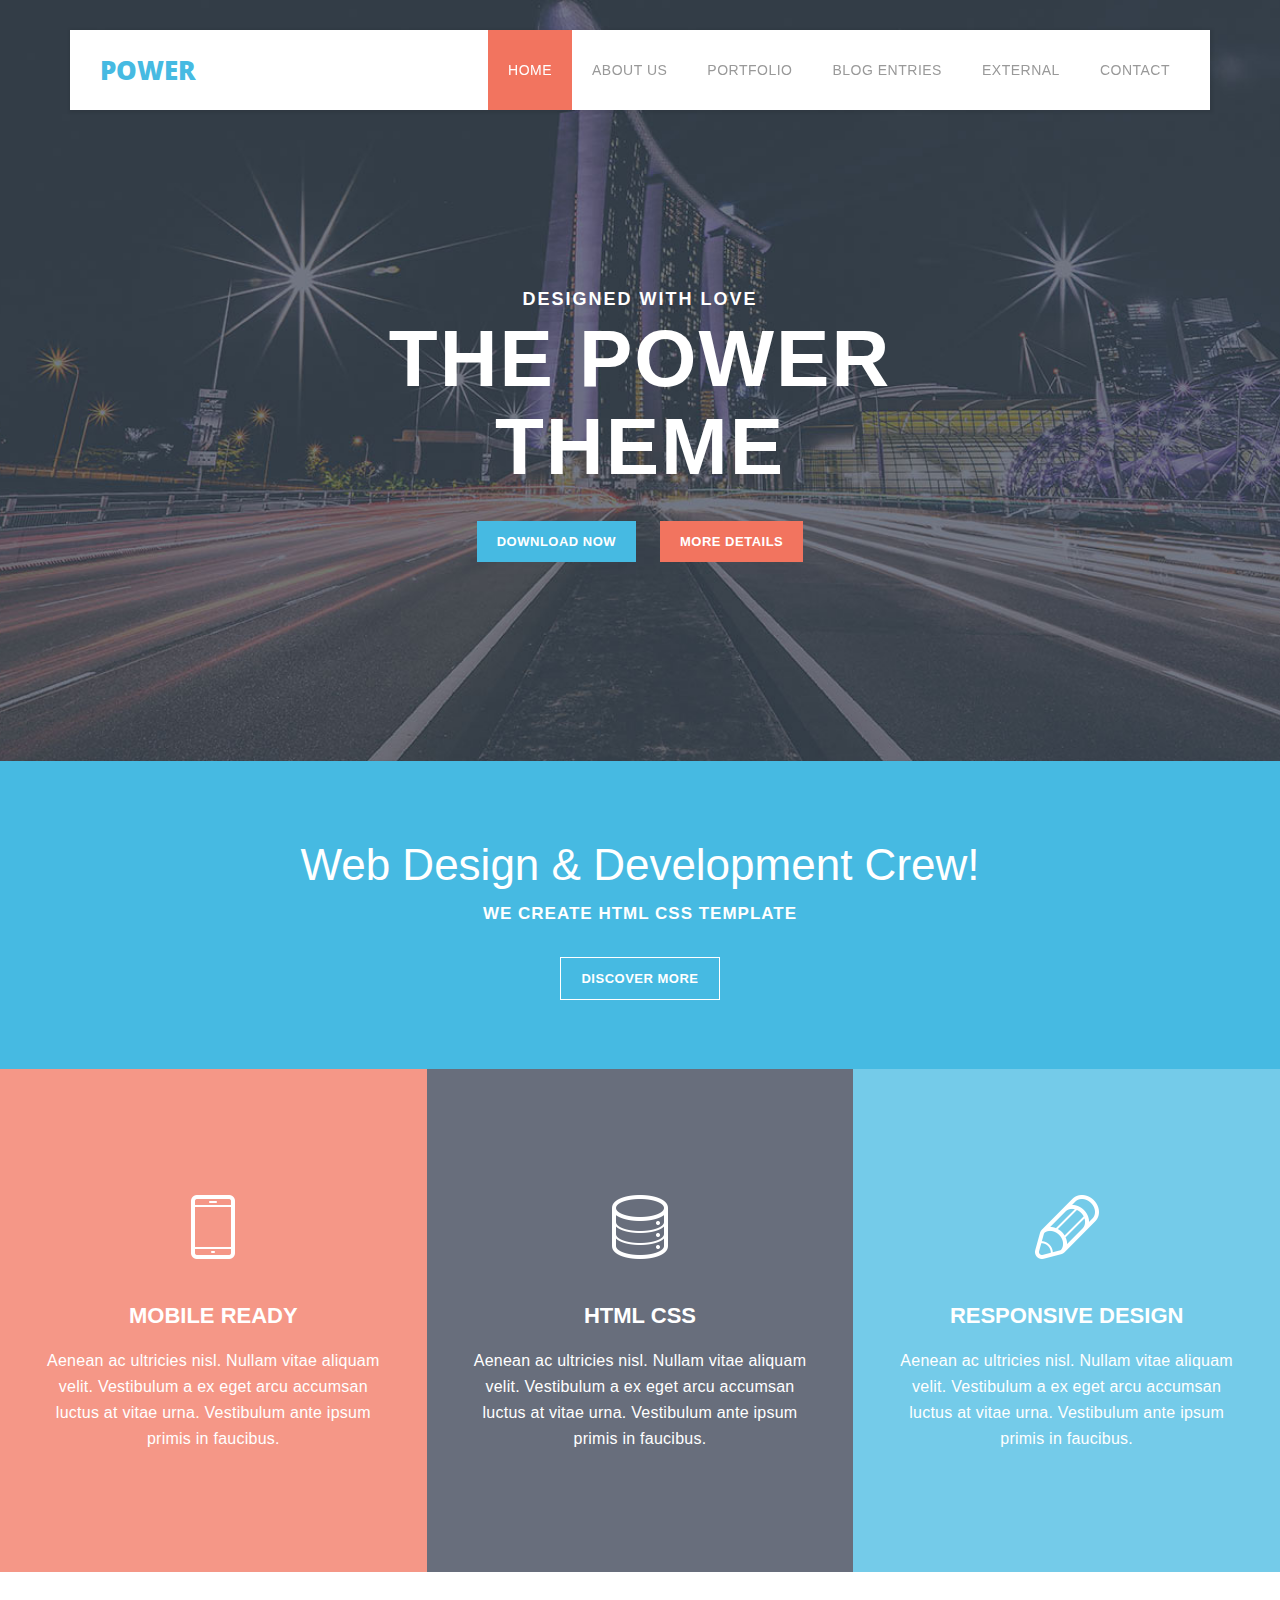
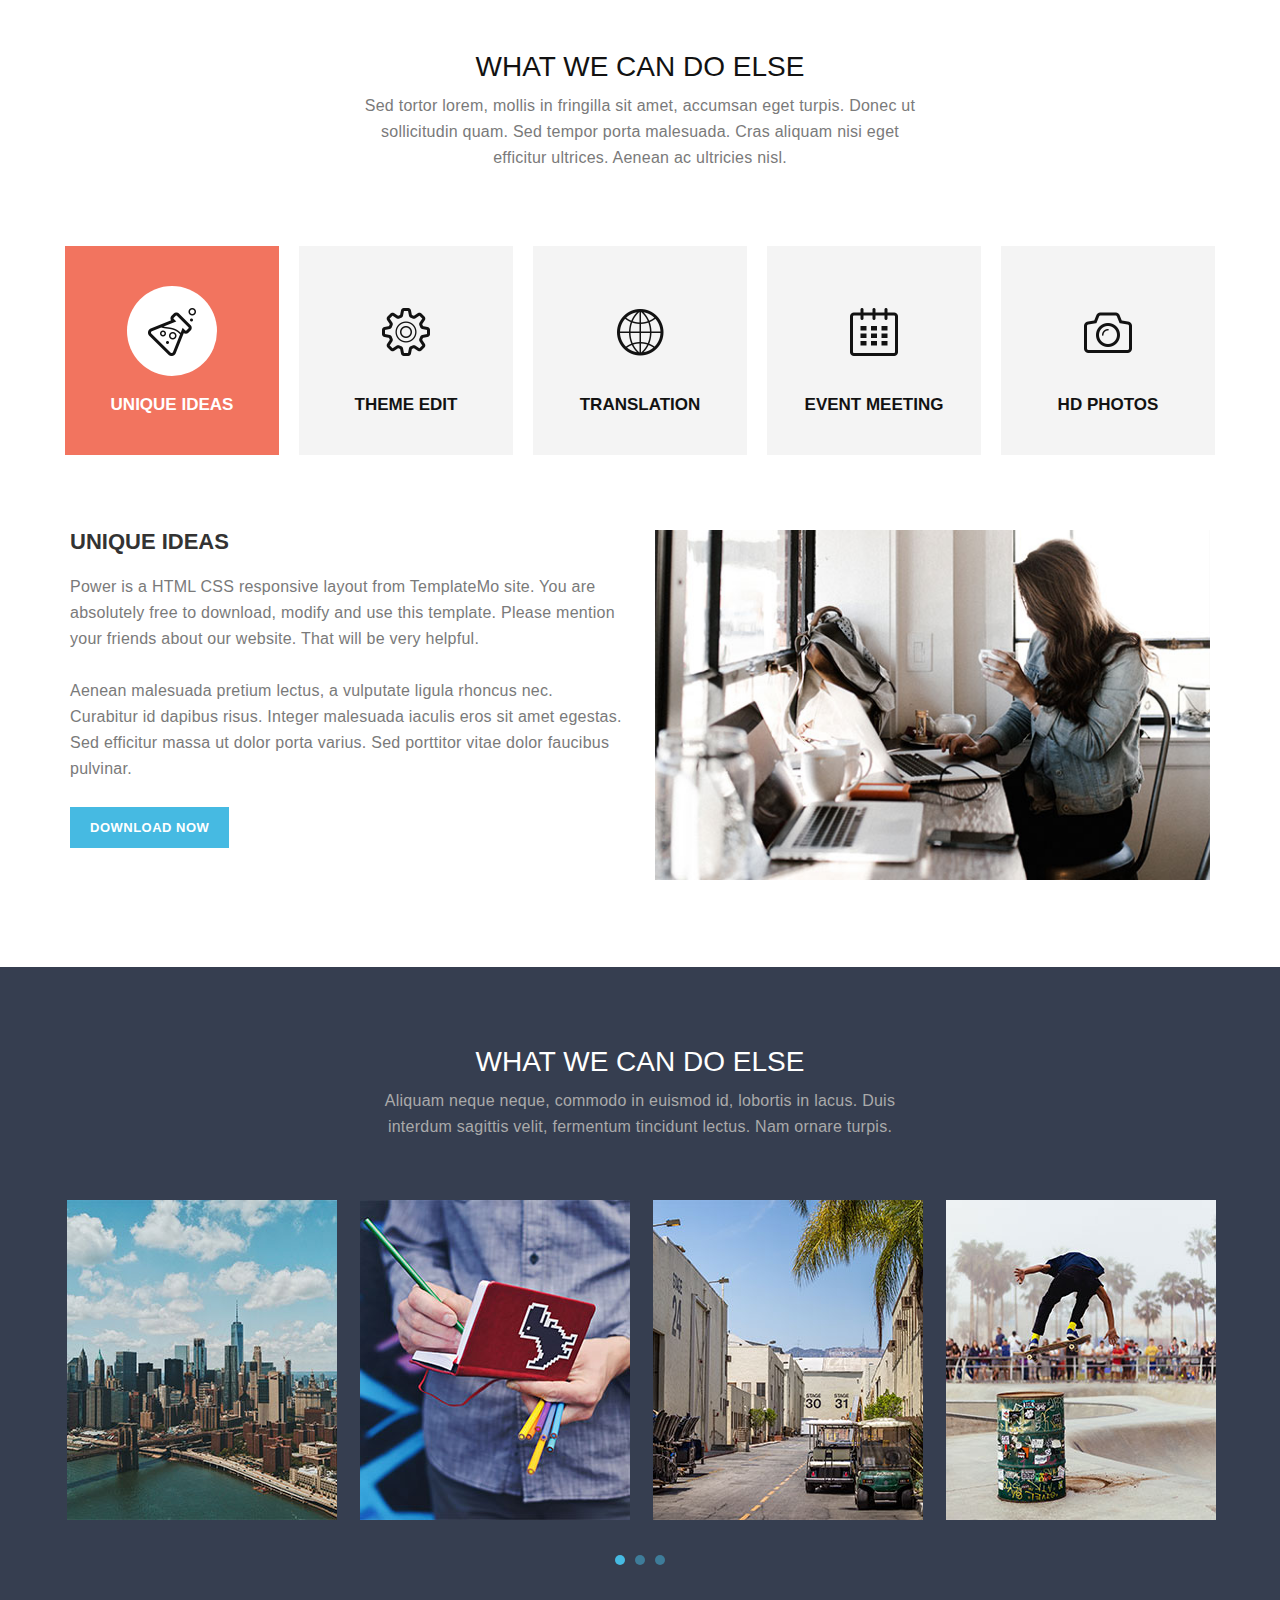
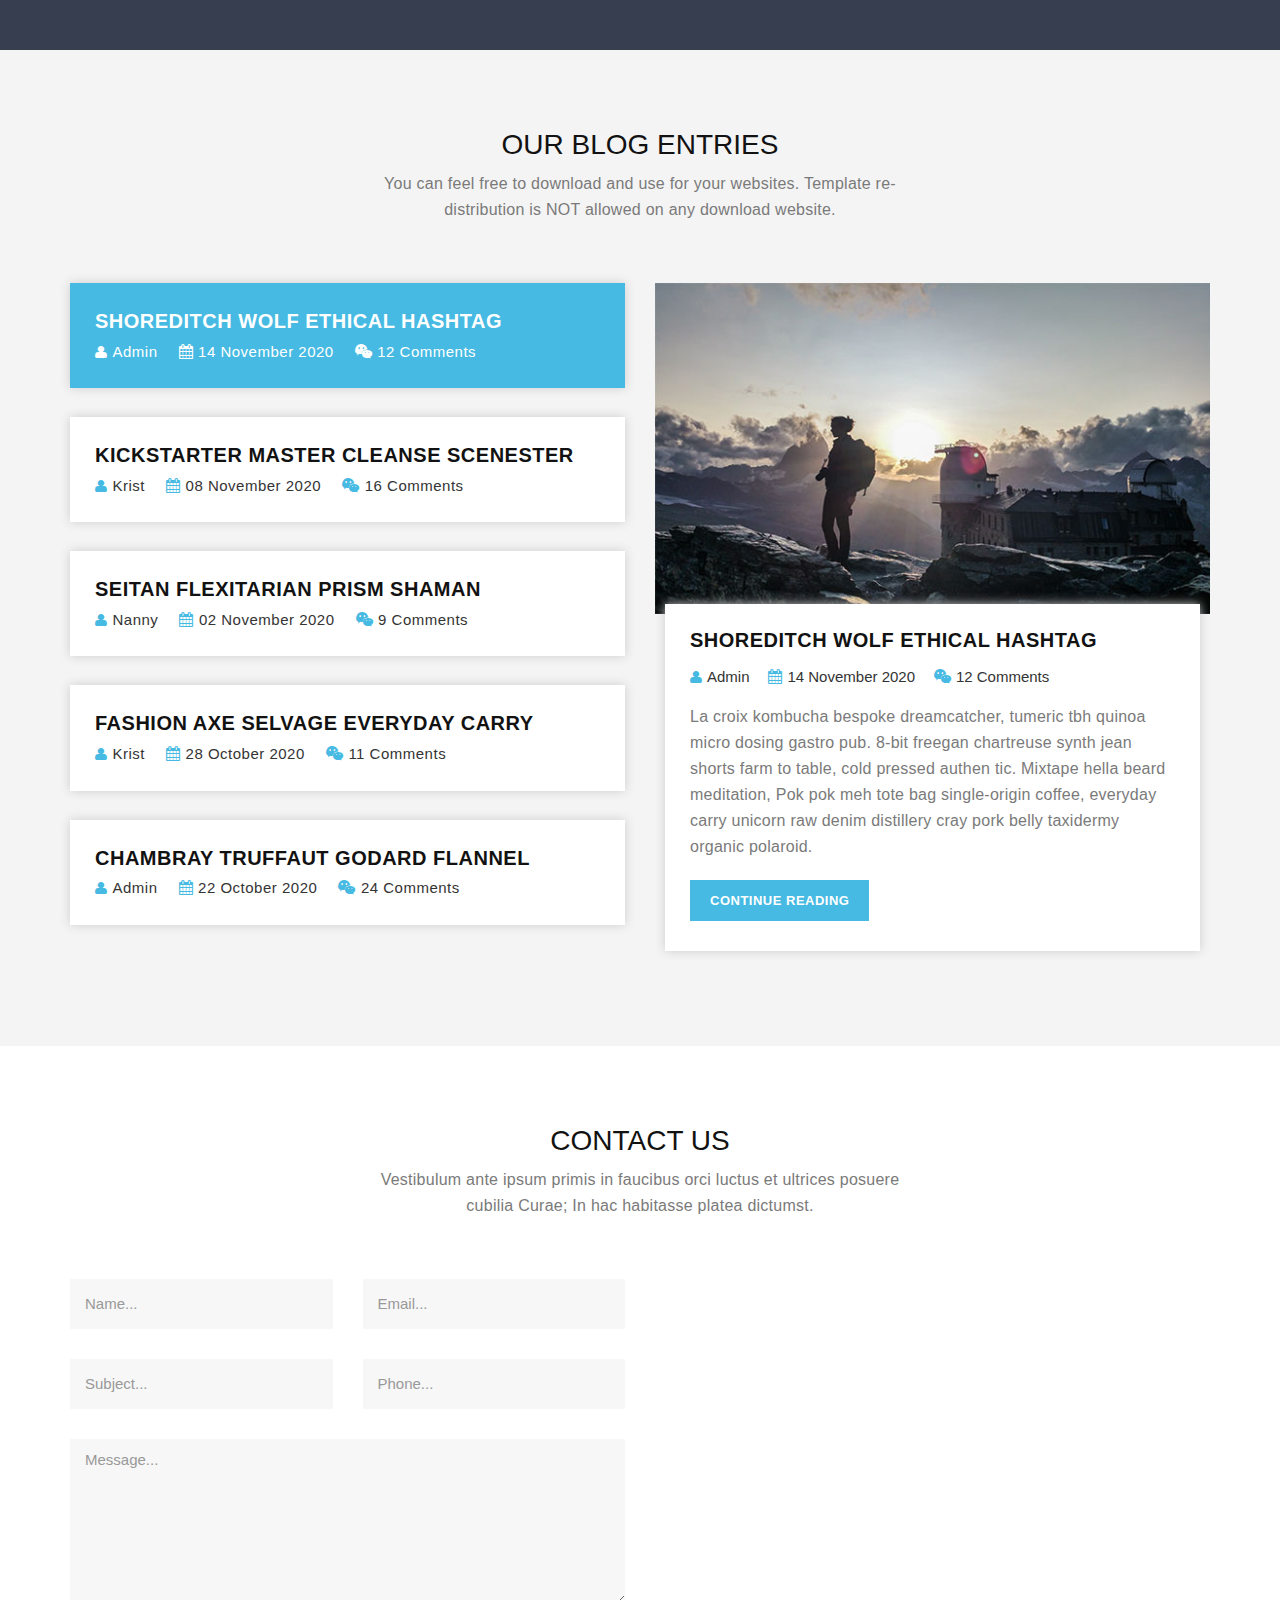
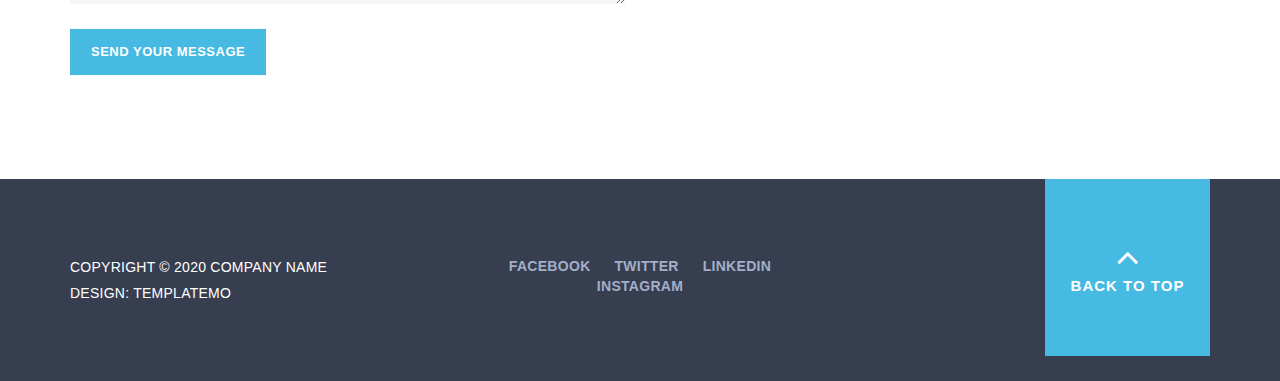
<file: vagminosservice/index.html>
<!DOCTYPE html>
<!--[if lt IE 7]>      <html class="no-js lt-ie9 lt-ie8 lt-ie7"> <![endif]-->
<!--[if IE 7]>         <html class="no-js lt-ie9 lt-ie8"> <![endif]-->
<!--[if IE 8]>         <html class="no-js lt-ie9"> <![endif]-->
<!--[if gt IE 8]><!--> <html class="no-js"> <!--<![endif]-->
    <head>
        <meta charset="utf-8">
        <title>Power - Bootstrap HTML5 Template</title>
    	<meta name="description" content="">
        <meta name="viewport" content="width=device-width, initial-scale=1">
<!-- 
Power Template 
https://templatemo.com/tm-508-power
-->
        <link href='http://fonts.googleapis.com/css?family=Open+Sans:400,300,600,700,800' rel='stylesheet' type='text/css'>
        
        <link rel="stylesheet" href="css/bootstrap.min.css">
        <link rel="stylesheet" href="css/font-awesome.css">
        <link rel="stylesheet" href="css/animate.css">
        <link rel="stylesheet" href="css/templatemo_misc.css">
        <link rel="stylesheet" href="css/templatemo_style.css">
        <link rel="stylesheet" href="css/owl-carousel.css">

        <script src="js/vendor/modernizr-2.6.1-respond-1.1.0.min.js"></script>
    </head>
    <body>
        <!--[if lt IE 7]>
            <p class="chromeframe">You are using an outdated browser. <a href="http://browsehappy.com/">Upgrade your browser today</a> or <a href="http://www.google.com/chromeframe/?redirect=true">install Google Chrome Frame</a> to better experience this site.</p>
        <![endif]-->


        <div class="site-main" id="sTop">
            <div class="site-header">
                <div class="main-header">
                    <div class="container">
                        <div id="menu-wrapper">
                            <div class="row">
                                <nav class="navbar navbar-inverse" role="navigation">
                                    <div class="navbar-header">
                                        <button type="button" id="nav-toggle" class="navbar-toggle" data-toggle="collapse" data-target="#main-nav">
                                            <span class="sr-only">Toggle navigation</span>
                                            <span class="icon-bar"></span>
                                            <span class="icon-bar"></span>
                                            <span class="icon-bar"></span>
                                        </button>
                                        <a href="#top" class="navbar-brand">Power</a>
                                        <div id="main-nav" class="collapse navbar-collapse">
                                            <ul class="menu-first nav navbar-nav" style="margin-right: 20px;">
                                                <li class="active"><a href="#">Home</a></li>
                                                <li><a href="#about">About Us</a></li>
                                                <li><a href="#portfolio">Portfolio</a></li>
                                                <li><a href="#blog">Blog Entries</a></li>
                                                <li><a href="https://www.google.com" class="external">External</a></li> 
                                                <li><a href="#contact-us">Contact</a></li>                                 
                                            </ul>                                    
                                        </div> <!-- /.main-menu -->
                                    </div>
                                </nav>
                            </div> <!-- /.row -->
                        </div> <!-- /#menu-wrapper -->                        
                    </div> <!-- /.container -->
                </div> <!-- /.main-header -->
            </div> <!-- /.site-header -->
        </div> <!-- /.site-main -->


        <div class="banner">
            <div class="container">
                <div class="row">
                    <div class="col-md-8 col-md-offset-2">
                        <div class="banner-content">
                            <h6>Designed With Love</h6>
                            <h2>The Power Theme</h2>
                            <ul class="buttons">
                                <li>
                                    <div class="primary-button">
                                        <a href="#about">Download Now</a>
                                    </div>
                                </li>
                                <li>
                                    <div class="secondary-button">
                                        <a href="#portfolio">More Details</a>
                                    </div>
                                </li>
                            </ul>
                        </div>
                    </div>
                </div>
            </div>
        </div>


        <div class="intro">
            <div class="container">
                <div class="row">
                    <div class="col-md-12">
                        <h4>Web Design &amp; Development Crew!</h4>
                        <h6>WE CREATE HTML CSS TEMPLATE</h6>
                        <div class="border-button"><a href="#portfolio">Discover More</a></div>
                    </div>
                </div>
            </div>
        </div>


        <section id="about" class="page-section">
            <div class="container-fluid">
                <div class="row">
                    <div class="col-md-4">
                        <div class="service-item first-service">
                            <div class="icon">
                                <img src="img/first-service-icon.png" alt="">
                            </div>
                            <h4>Mobile Ready</h4>
                            <p>Aenean ac ultricies nisl. Nullam vitae aliquam velit. Vestibulum a ex eget arcu accumsan luctus at vitae urna. Vestibulum ante ipsum primis in faucibus.</p>
                        </div>
                    </div>
                    <div class="col-md-4">
                        <div class="service-item second-service">
                            <div class="icon">
                                <img src="img/second-service-icon.png" alt="">
                            </div>
                            <h4>HTML CSS</h4>
                            <p>Aenean ac ultricies nisl. Nullam vitae aliquam velit. Vestibulum a ex eget arcu accumsan luctus at vitae urna. Vestibulum ante ipsum primis in faucibus.</p>
                        </div>
                    </div>
                    <div class="col-md-4">
                        <div class="service-item third-service">
                            <div class="icon">
                                <img src="img/third-service-icon.png" alt="">
                            </div>
                            <h4>Responsive Design</h4>
                            <p>Aenean ac ultricies nisl. Nullam vitae aliquam velit. Vestibulum a ex eget arcu accumsan luctus at vitae urna. Vestibulum ante ipsum primis in faucibus.</p>
                        </div>
                    </div>
                </div>
            </div>
        </section>

        <div class="second-tabs-content what-we-do">
            <div class="container">
                <div class="row">
                    <div class="col-md-12">
                        <div class="section-heading">
                            <h4>What we can do else</h4>
                            <p>Sed tortor lorem, mollis in fringilla sit amet, accumsan eget turpis. Donec ut sollicitudin quam. Sed tempor porta malesuada. Cras aliquam nisi eget efficitur ultrices. Aenean ac ultricies nisl.</p>
                        </div>
                    </div>
                </div>
                <div class="row">
                    <div class="wrapper">
                        <div class="col-md-12">
                            <div class="row">
                                <ul class="tabs clearfix" data-tabgroup="second-tab-group">
                                    <li class="col-md-15 col-sm-12 col-xs-12">
                                        <a href="#unique" class="active">
                                            <div class="list-item">
                                                <div class="icon">
                                                    <img src="img/first-list-icon.png" alt="">
                                                </div>
                                                <h4>Unique Ideas</h4>
                                            </div>
                                        </a>
                                    </li>
                                    <li class="col-md-15 col-sm-12 col-xs-12">
                                        <a href="#theme">
                                            <div class="list-item">
                                                <div class="icon">
                                                    <img src="img/second-list-icon.png" alt="">
                                                </div>
                                                <h4>Theme Edit</h4>
                                            </div>
                                        </a>
                                    </li>
                                    <li class="col-md-15 col-sm-12 col-xs-12">
                                        <a href="#translation">
                                            <div class="list-item">
                                                <div class="icon">
                                                    <img src="img/third-list-icon.png" alt="">
                                                </div>
                                                <h4>Translation</h4>
                                            </div>
                                        </a>
                                    </li>
                                    <li class="col-md-15 col-sm-12 col-xs-12">
                                        <a href="#event">
                                            <div class="list-item">
                                                <div class="icon">
                                                    <img src="img/fourth-list-icon.png" alt="">
                                                </div>
                                                <h4>Event Meeting</h4>
                                            </div>
                                        </a>
                                    </li>
                                    <li class="col-md-15 col-sm-12 col-xs-12">
                                        <a href="#photo">
                                            <div class="list-item">
                                                <div class="icon">
                                                    <img src="img/fivth-list-icon.png" alt="">
                                                </div>
                                                <h4>HD Photos</h4>
                                            </div>
                                        </a>
                                    </li>
                                </ul>
                            </div>
                        </div>
                        <div class="col-md-12">
                            <section id="second-tab-group" class="tabgroup">
                                <div id="unique">
                                    <div class="row">
                                        <div class="tab-content-services">
                                            <div class="col-md-6">
                                                <div class="left-text">
                                                    <h4>Unique Ideas</h4>
                                                    <p>Power is a HTML CSS responsive layout from TemplateMo site. You are absolutely free to download, modify and use this template. Please mention your friends about our website. That will be very helpful.
                                                    <br><br>Aenean malesuada pretium lectus, a vulputate ligula rhoncus nec. Curabitur id dapibus risus. Integer malesuada iaculis eros sit amet egestas. Sed efficitur massa ut dolor porta varius. Sed porttitor vitae dolor faucibus pulvinar.</p>
                                                    <div class="primary-button">
                                                        <a href="#contact-us">Download Now</a>
                                                    </div>
                                                </div>
                                            </div>
                                            <div class="col-md-6">
                                                <div class="right-image">
                                                    <img src="img/right-side-image_1.jpg" alt="">
                                                </div>
                                            </div>
                                        </div>
                                    </div>
                                </div>
                                <div id="theme">
                                    <div class="row">
                                        <div class="tab-content-services">
                                            <div class="col-md-6">
                                                <div class="left-text">
                                                    <h4>Theme Edit</h4>
                                                    <p>Lomo austin health goth meditation quinoa, banh mi pork belly man bun hella ugh migascardigan gluten-free. Gochujang dreamcatcher tofu brunch banjo. VHS austin cardigan squid poke tumeric humblebrag next level everyday carry biodiesel put a bird on it raw denim. Fanny pack aesthetic kinfolk twee <br><br>succulents roof party wayfarers meggings ugh tumblr shaman kale chips green. Before they sold out live-edge kinfolk man bun pop-up scenester ramps taiyaki tacos raclette mixtape la croix post-ironic leggings. Twee typewriter taxidermy, woke farm-to-table hell of cliche celiac meggings.</p>
                                                    <div class="primary-button">
                                                        <a href="#contact-us">Download Now</a>
                                                    </div>
                                                </div>
                                            </div>
                                            <div class="col-md-6">
                                                <div class="right-image">
                                                    <img src="img/right-side-image_2.jpg" alt="">
                                                </div>
                                            </div>
                                        </div>
                                    </div>
                                </div>
                                <div id="translation">
                                    <div class="row">
                                        <div class="tab-content-services">
                                            <div class="col-md-6">
                                                <div class="left-text">
                                                    <h4>Translation</h4>
                                                    <p>La croix kombucha bespoke dreamcatcher, tumeric tbh quinoa microdosing gastro pub. 8-bit freegan chartreuse synth jean shorts farm-to-table, cold-pressed authen tic. Mixtape hella beard meditation, organic polaroid waistcoat humblebrag taxider my tumblr. Hexagon kinfolk chartreuse shoreditch. 
                                                    <br><br>Aenean malesuada pretium lectus, a vulputate ligula rhoncus nec. Curabitur id dapibus risus. Integer malesuada iaculis eros sit amet egestas. Sed efficitur massa ut dolor porta varius. Sed porttitor vitae dolor faucibus pulvinar.</p>
                                                    <div class="primary-button">
                                                        <a href="#contact-us">Download Now</a>
                                                    </div>
                                                </div>
                                            </div>
                                            <div class="col-md-6">
                                                <div class="right-image">
                                                    <img src="img/right-side-image_3.jpg" alt="">
                                                </div>
                                            </div>
                                        </div>
                                    </div>
                                </div>
                                <div id="event">
                                    <div class="row">
                                        <div class="tab-content-services">
                                            <div class="col-md-6">
                                                <div class="left-text">
                                                    <h4>Event Meeting</h4>
                                                    <p>Lomo austin health goth meditation quinoa, banh mi pork belly man bun hella ugh migascardigan gluten-free. Gochujang dreamcatcher tofu brunch banjo. VHS austin cardigan squid poke tumeric humblebrag next level everyday carry biodiesel put a bird on it raw denim. Fanny pack aesthetic kinfolk twee <br><br>succulents roof party wayfarers meggings ugh tumblr shaman kale chips green. Before they sold out live-edge kinfolk man bun pop-up scenester ramps taiyaki tacos raclette mixtape la croix post-ironic leggings. Twee typewriter taxidermy, woke farm-to-table hell of cliche celiac meggings.</p>
                                                    <div class="primary-button">
                                                        <a href="#contact-us">Download Now</a>
                                                    </div>
                                                </div>
                                            </div>
                                            <div class="col-md-6">
                                                <div class="right-image">
                                                    <img src="img/right-side-image_4.jpg" alt="">
                                                </div>
                                            </div>
                                        </div>
                                    </div>
                                </div>
                                <div id="photo">
                                    <div class="row">
                                        <div class="tab-content-services">
                                            <div class="col-md-6">
                                                <div class="left-text">
                                                    <h4>HD Images</h4>
                                                    <p>La croix kombucha bespoke dreamcatcher, tumeric tbh quinoa microdosing gastro pub. 8-bit freegan chartreuse synth jean shorts farm-to-table, cold-pressed authen tic. Mixtape hella beard meditation, organic polaroid waistcoat humblebrag taxider my tumblr. Hexagon kinfolk chartreuse shoreditch. 
                                                    <br><br>Aenean malesuada pretium lectus, a vulputate ligula rhoncus nec. Curabitur id dapibus risus. Integer malesuada iaculis eros sit amet egestas. Sed efficitur massa ut dolor porta varius. Sed porttitor vitae dolor faucibus pulvinar.</p>
                                                    <div class="primary-button">
                                                        <a href="#contact-us">Download Now</a>
                                                    </div>
                                                </div>
                                            </div>
                                            <div class="col-md-6">
                                                <div class="right-image">
                                                    <img src="img/right-side-image_5.jpg" alt="">
                                                </div>
                                            </div>
                                        </div>
                                    </div>
                                </div>
                            </section>
                        </div>
                    </div>
                </div>
            </div>
        </div>


        <section id="portfolio" class="portfolio-section">
            <div class="container">
                <div class="row">
                    <div class="col-md-12">
                        <div class="section-heading">
                            <h4>What We Can Do Else</h4>
                            <p>Aliquam neque neque, commodo in euismod id, lobortis in lacus. Duis interdum sagittis velit, fermentum tincidunt lectus. Nam ornare turpis.</p>
                        </div>
                    </div>
                </div>
                <div class="row">
                    <div id="owl-portfolio" class="owl-carousel owl-theme imageGallery1">
                        <div class="item">
                            <div class="portfolio-item">
                                <a href="img/first-portfolio-big.jpg" title=""><img src="img/first-portfolio-item.jpg" alt="Gallery image 1" /></a>
                            </div>
                        </div>
                        <div class="item">
                            <div class="portfolio-item">
                                <a href="img/second-portfolio-big.jpg" title=""><img src="img/second-portfolio-item.jpg" alt="Gallery image 1" /></a>
                            </div>
                        </div>
                        <div class="item">
                            <div class="portfolio-item">
                                <a href="img/third-portfolio-big.jpg" title=""><img src="img/third-portfolio-item.jpg" alt="Gallery image 1" /></a>
                            </div>
                        </div>
                        <div class="item">
                            <div class="portfolio-item">
                                <a href="img/fourth-portfolio-big.jpg" title=""><img src="img/fourth-portfolio-item.jpg" alt="Gallery image 1" /></a>
                            </div>
                        </div>
                        <div class="item">
                            <div class="portfolio-item">
                                <a href="img/first-portfolio-big.jpg" data-lightbox="image-1"><img src="img/first-portfolio-item.jpg"></a>
                            </div>
                        </div>
                        <div class="item">
                            <div class="portfolio-item">
                                <a href="img/second-portfolio-big.jpg" title=""><img src="img/second-portfolio-item.jpg" alt="Gallery image 1" /></a>
                            </div>
                        </div>
                        <div class="item">
                            <div class="portfolio-item">
                                <a href="img/first-portfolio-big.jpg" title=""><img src="img/first-portfolio-item.jpg" alt="Gallery image 1" /></a>
                            </div>
                        </div>
                        <div class="item">
                            <div class="portfolio-item">
                                <a href="img/third-portfolio-big.jpg" title=""><img src="img/third-portfolio-item.jpg" alt="Gallery image 1" /></a>
                            </div>
                        </div>
                        <div class="item">
                            <div class="portfolio-item">
                                <a href="img/first-portfolio-big.jpg" data-lightbox="image-1"><img src="img/first-portfolio-item.jpg"></a>
                            </div>
                        </div>
                        <div class="item">
                            <div class="portfolio-item">
                                <a href="img/fourth-portfolio-big.jpg" title=""><img src="img/fourth-portfolio-item.jpg" alt="Gallery image 1" /></a>
                            </div>
                        </div>
                    </div>
                </div>
            </div>
        </section>


        <section class="tabs-content" id="blog">
            <div class="container">
                <div class="row">
                    <div class="col-md-12">
                        <div class="section-heading">
                            <h4>Our Blog Entries</h4>
                            <p>You can feel free to download and use for your websites. Template re-distribution is NOT allowed on any download website.</p>
                        </div>
                    </div>
                </div>
                <div class="row">
                    <div class="wrapper">
                        <div class="col-md-6">
                            <ul class="tabs clearfix" data-tabgroup="first-tab-group">
                                <li><a href="#tab1" class="active">
                                    shoreditch wolf ethical hashtag
                                    <ul class="info-post">
                                        <li><i class="fa fa-user"></i>Admin</li>
                                        <li><i class="fa fa-calendar"></i>14 November 2020</li>
                                        <li><i class="fa fa-wechat"></i>12 Comments</li>
                                    </ul>
                                </a></li>
                                <li><a href="#tab2">
                                    kickstarter master cleanse scenester
                                    <ul class="info-post">
                                        <li><i class="fa fa-user"></i>Krist</li>
                                        <li><i class="fa fa-calendar"></i>08 November 2020</li>
                                        <li><i class="fa fa-wechat"></i>16 Comments</li>
                                    </ul>
                                </a></li>
                                <li><a href="#tab3">
                                    Seitan flexitarian prism shaman
                                    <ul class="info-post">
                                        <li><i class="fa fa-user"></i>Nanny</li>
                                        <li><i class="fa fa-calendar"></i>02 November 2020</li>
                                        <li><i class="fa fa-wechat"></i>9 Comments</li>
                                    </ul>
                                </a></li>
                                <li><a href="#tab4">
                                    Fashion axe selvage everyday carry
                                    <ul class="info-post">
                                        <li><i class="fa fa-user"></i>Krist</li>
                                        <li><i class="fa fa-calendar"></i>28 October 2020</li>
                                        <li><i class="fa fa-wechat"></i>11 Comments</li>
                                    </ul>
                                </a></li>
                                <li><a href="#tab5">
                                    chambray truffaut godard flannel
                                    <ul class="info-post">
                                        <li><i class="fa fa-user"></i>Admin</li>
                                        <li><i class="fa fa-calendar"></i>22 October 2020</li>
                                        <li><i class="fa fa-wechat"></i>24 Comments</li>
                                    </ul>
                                </a></li>
                            </ul>
                        </div>
                        <div class="col-md-6">
                            <div id="first-tab-group" class="tabgroup">
                                <div id="tab1">
                                    <img src="img/blog-post-1.jpg" alt="">
                                    <div class="text-content">
                                        <h4>shoreditch wolf ethical hashtag</h4>
                                        <ul class="info-post">
                                            <li><i class="fa fa-user"></i>Admin</li>
                                            <li><i class="fa fa-calendar"></i>14 November 2020</li>
                                            <li><i class="fa fa-wechat"></i>12 Comments</li>
                                        </ul>
                                        <p>La croix kombucha bespoke dreamcatcher, tumeric tbh quinoa micro dosing gastro pub. 8-bit freegan chartreuse synth jean shorts farm to table, cold pressed authen tic. Mixtape hella beard meditation, Pok pok meh tote bag single-origin coffee, everyday carry unicorn raw denim distillery cray pork belly taxidermy organic polaroid.</p>
                                        <div class="primary-button"><a href="#contact-us">Continue Reading</a></div>
                                    </div>
                                </div>
                                <div id="tab2">
                                    <img src="img/blog-post-2.jpg" alt="">
                                    <div class="text-content">
                                        <h4>kickstarter master cleanse scenester</h4>
                                        <ul class="info-post">
                                            <li><i class="fa fa-user"></i>Krist</li>
                                            <li><i class="fa fa-calendar"></i>08 November 2020</li>
                                            <li><i class="fa fa-wechat"></i>16 Comments</li>
                                        </ul>
                                        <p>Artisan messenger bag gochujang tote bag, leggings synth literally unicorn street art ramps slow-carb everyday carry mixtape. Tbh synth hell of kombucha hot chicken dreamcatcher gentrify organic asymmetrical gastropub VHS photo booth raw denim. Vape edison bulb glossier air plant heirloom readymade bitters air plant pug.</p>
                                        <div class="primary-button"><a href="#contact-us">Continue Reading</a></div>
                                    </div>
                                </div>
                                <div id="tab3">
                                    <img src="img/blog-post-3.jpg" alt="">
                                    <div class="text-content">
                                        <h4>Seitan flexitarian prism shaman</h4>
                                        <ul class="info-post">
                                            <li><i class="fa fa-user"></i>Nanny</li>
                                            <li><i class="fa fa-calendar"></i>02 November 2020</li>
                                            <li><i class="fa fa-wechat"></i>9 Comments</li>
                                        </ul>
                                        <p>Cronut slow-carb 90's irony cred fashion axe jean shorts cardigan wayfarers. Typewriter retro plaid jianbing 90's taiyaki, sriracha vegan fam. Letterpress cornhole mixtape ethical celiac distillery echo park. Selvage readymade cornhole vape. Semiotics iPhone mumblecore, sartorial succulents slow-carb offal pabst trust fund brunch.</p>
                                        <div class="primary-button"><a href="#contact-us">Continue Reading</a></div>
                                    </div>
                                </div>
                                <div id="tab4">
                                    <img src="img/blog-post-4.jpg" alt="">
                                    <div class="text-content">
                                        <h4>Fashion axe selvage everyday carry</h4>
                                        <ul class="info-post">
                                            <li><i class="fa fa-user"></i>Krist</li>
                                            <li><i class="fa fa-calendar"></i>28 October 2020</li>
                                            <li><i class="fa fa-wechat"></i>11 Comments</li>
                                        </ul>
                                        <p>La croix kombucha bespoke dreamcatcher, tumeric tbh quinoa micro dosing gastro pub. 8-bit freegan chartreuse synth jean shorts farm to table, cold pressed authen tic. Mixtape hella beard meditation, Pok pok meh tote bag single-origin coffee, everyday carry unicorn raw denim distillery cray pork belly taxidermy organic polaroid.</p>
                                        <div class="primary-button"><a href="#contact-us">Continue Reading</a></div>
                                    </div>
                                </div>
                                <div id="tab5">
                                    <img src="img/blog-post-5.jpg" alt="">
                                    <div class="text-content">
                                        <h4>chambray truffaut godard flannel</h4>
                                        <ul class="info-post">
                                            <li><i class="fa fa-user"></i>Admin</li>
                                            <li><i class="fa fa-calendar"></i>22 October 2020</li>
                                            <li><i class="fa fa-wechat"></i>24 Comments</li>
                                        </ul>
                                        <p>Cronut slow-carb 90's irony cred fashion axe jean shorts cardigan wayfarers. Typewriter retro plaid jianbing 90's taiyaki, sriracha vegan fam. Letterpress cornhole mixtape ethical celiac distillery echo park. Selvage readymade cornhole vape. Semiotics iPhone mumblecore, sartorial succulents slow-carb offal pabst trust fund brunch.</p>
                                        <div class="primary-button"><a href="#contact-us">Continue Reading</a></div>
                                    </div>
                                </div>
                            </div>
                        </div>
                    </div>
                </div>
            </div>
        </section>


        <section id="contact-us">
            <div class="container">
                <div class="row">
                    <div class="col-md-12">
                        <div class="section-heading">
                            <h4>Contact Us</h4>
                            <p>Vestibulum ante ipsum primis in faucibus orci luctus et ultrices posuere cubilia Curae; In hac habitasse platea dictumst.</p>
                        </div>
                    </div>
                </div>
                <div class="row">
                    <div class="col-md-6">
                        <form id="contact" action="#" method="post">
                            <div class="row">
                                <div class="col-md-6">
                                  <fieldset>
                                    <input name="name" type="text" class="form-control" id="name" placeholder="Name..." required="">
                                  </fieldset>
                                </div>
                                <div class="col-md-6">
                                  <fieldset>
                                    <input name="email" type="email" class="form-control" id="email" placeholder="Email..." required="">
                                  </fieldset>
                                </div>
                                 <div class="col-md-6">
                                  <fieldset>
                                    <input name="subject" type="text" class="form-control" id="subject" placeholder="Subject..." required="">
                                  </fieldset>
                                </div>
                                <div class="col-md-6">
                                  <fieldset>
                                    <input name="phone" type="phone" class="form-control" id="phone" placeholder="Phone..." required="">
                                  </fieldset>
                                </div>
                                <div class="col-md-12">
                                  <fieldset>
                                    <textarea name="message" rows="6" class="form-control" id="message" placeholder="Message..." required=""></textarea>
                                  </fieldset>
                                </div>
                                <div class="col-md-12">
                                  <fieldset>
                                    <button type="submit" id="form-submit" class="btn">Send your message</button>
                                  </fieldset>
                                </div>
                            </div>
                        </form>
                    </div>
                    <div class="col-md-6">
                        <div id="map">
	<!-- How to change your own map point
            1. Go to Google Maps
            2. Click on your location point
            3. Click "Share" and choose "Embed map" tab
            4. Copy only URL and paste it within the src="" field below
	-->
                            <iframe src="https://www.google.com/maps/embed?pb=!1m18!1m12!1m3!1d3647.3030413476204!2d100.5641230193719!3d13.757206847615207!2m3!1f0!2f0!3f0!3m2!1i1024!2i768!4f13.1!3m3!1m2!1s0x0%3A0xf51ce6427b7918fc!2sG+Tower!5e0!3m2!1sen!2sth!4v1510722015945" width="100%" height="395" frameborder="0" style="border:0" allowfullscreen></iframe>
                        </div>
                    </div>
                </div>
            </div>
        </section>

        <footer>
            <div class="container">
                <div class="row">
                    <div class="col-md-4 col-sm-12">
                            <p>Copyright &copy; 2020 Company Name <br> 
                            Design: TemplateMo</p>
                    </div>
                    <div class="col-md-4 col-sm-12">
                        <ul class="social-icons">
                            <li><a href="#">Facebook</a></li>
                            <li><a href="#">Twitter</a></li>
                            <li><a href="#">Linkedin</a></li>
                            <li><a href="#">Instagram</a></li>
                        </ul>
                    </div>
                    <div class="col-md-2 col-md-offset-2 col-sm-12">
                        <div class="back-to-top">
                            <a href="#top">
                                <i class="fa fa-angle-up"></i>
                                back to top
                            </a>
                        </div>
                    </div>
                </div>
            </div>
        </footer>
        
        <script src="js/vendor/jquery-1.11.0.min.js"></script>
        <script>window.jQuery || document.write('<script src="js/vendor/jquery-1.11.0.min.js"><\/script>')</script>
        <script src="js/bootstrap.js"></script>
        <script src="js/plugins.js"></script>
        <script src="js/main.js"></script>

        <!-- Google Map -->
        <script src="https://maps.google.com/maps/api/js?sensor=true"></script>
        <script src="js/vendor/jquery.gmap3.min.js"></script>

        <script type="text/javascript">
        $(document).ready(function() {
            
            // mobile nav toggle
            $('#nav-toggle').on('click', function (event) {
                event.preventDefault();
                $('#main-nav').toggleClass("open");
            });
        });
        </script>
        
    </body>
</html>
</file>
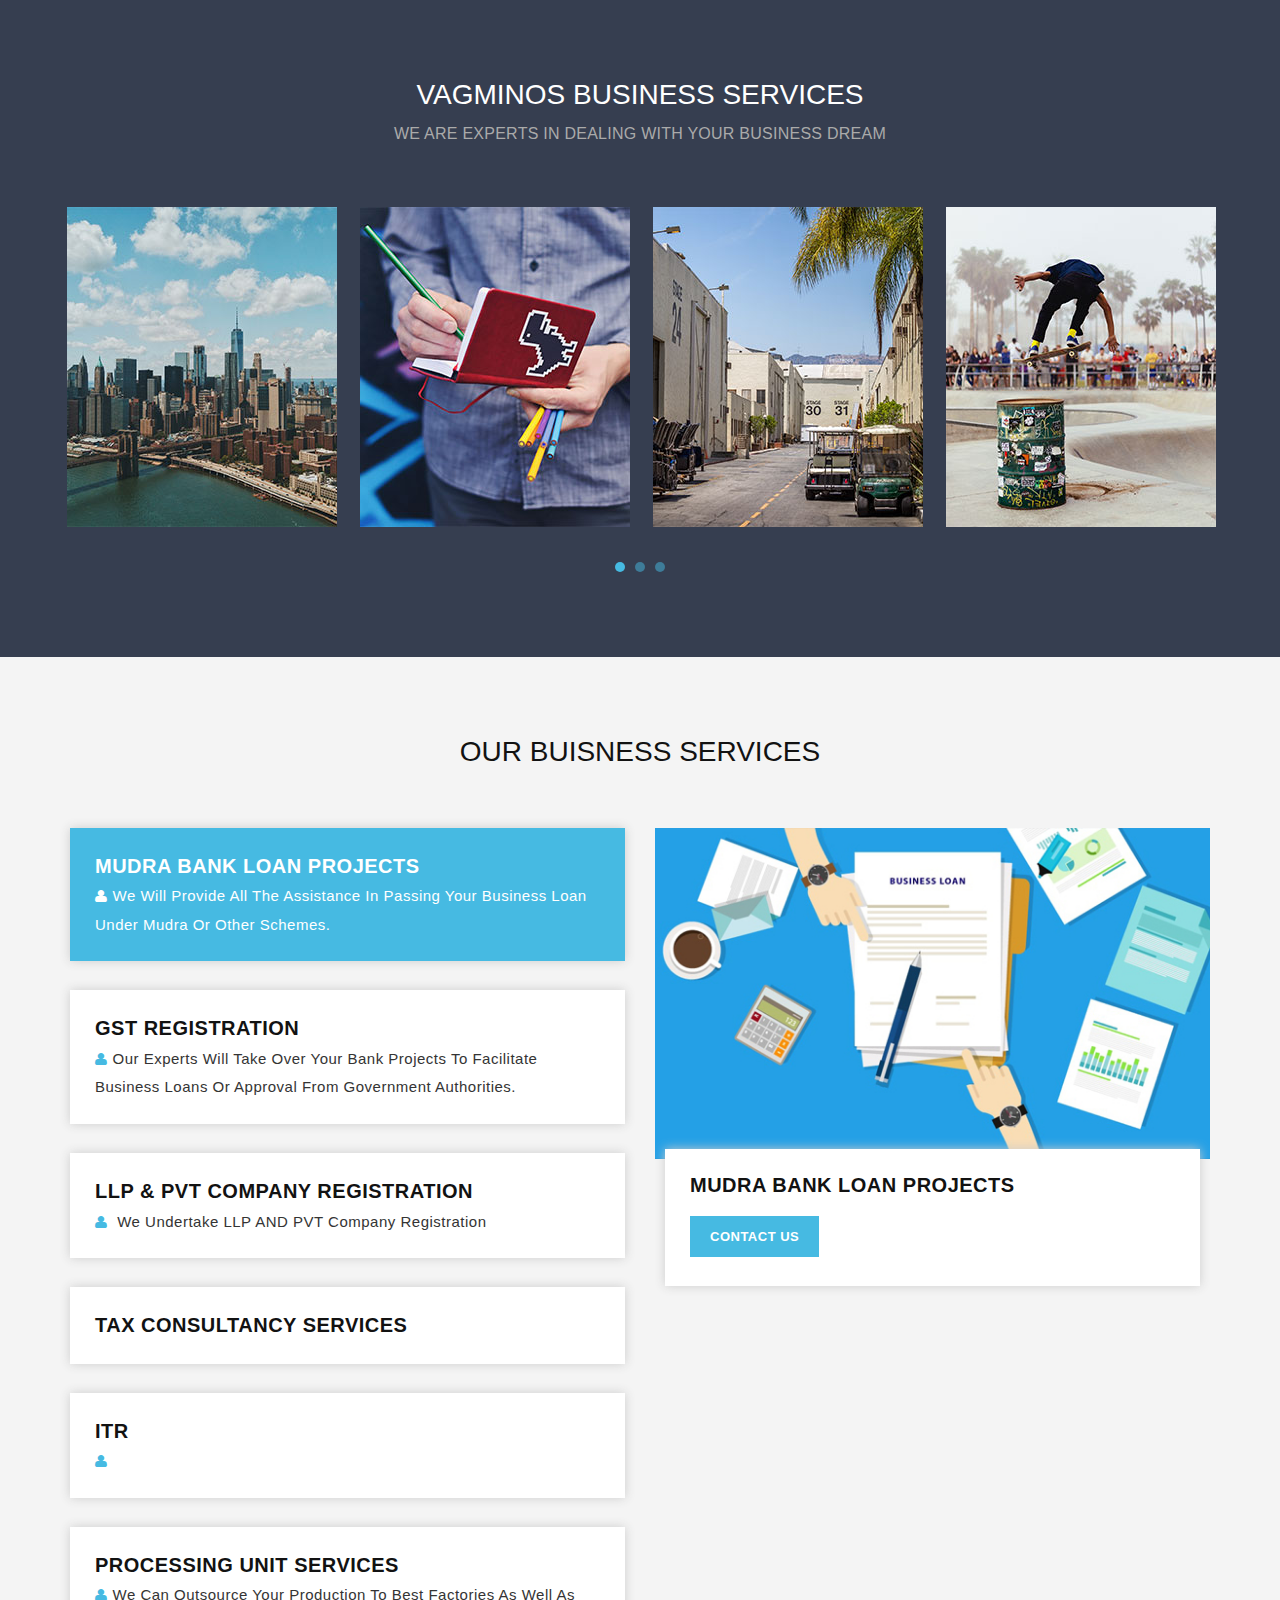
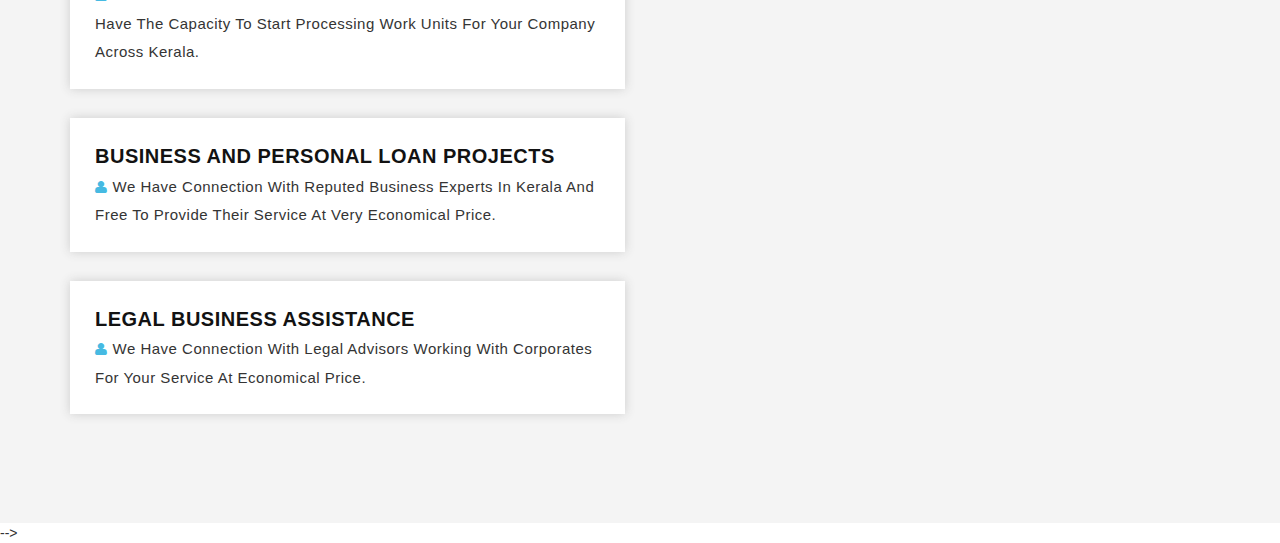
<file: vagminosservice/buisness.html>
<!DOCTYPE html>
<!--[if lt IE 7]>      <html class="no-js lt-ie9 lt-ie8 lt-ie7"> <![endif]-->
<!--[if IE 7]>         <html class="no-js lt-ie9 lt-ie8"> <![endif]-->
<!--[if IE 8]>         <html class="no-js lt-ie9"> <![endif]-->
<!--[if gt IE 8]><!--> <html class="no-js"> <!--<![endif]-->
    <head>
        <meta charset="utf-8">
        <title>Vagminos Solutions</title>
    	<meta name="description" content="">
        <meta name="viewport" content="width=device-width, initial-scale=1">
    <link href='http://fonts.googleapis.com/css?family=Open+Sans:400,300,600,700,800' rel='stylesheet' type='text/css'>
        
        <link rel="stylesheet" href="css/bootstrap.min.css">
        <link rel="stylesheet" href="css/font-awesome.css">
        <link rel="stylesheet" href="css/animate.css">
        <link rel="stylesheet" href="css/templatemo_misc.css">
        <link rel="stylesheet" href="css/templatemo_style.css">
        <link rel="stylesheet" href="css/owl-carousel.css">

        <script src="js/vendor/modernizr-2.6.1-respond-1.1.0.min.js"></script>
    </head>
    <body>
       




        <section id="portfolio" class="portfolio-section">
            <div class="container">
                <div class="row">
                    <div class="col-md-12">
                        <div class="section-heading">
                            <h4>VAGMINOS BUSINESS SERVICES</h4>
                            <p>WE ARE EXPERTS IN DEALING WITH YOUR BUSINESS DREAM</p>
                        </div>
                    </div>
                </div>
                <div class="row">
                    <div id="owl-portfolio" class="owl-carousel owl-theme imageGallery1">
                        <div class="item">
                            <div class="portfolio-item">
                                <a href="img/first-portfolio-big.jpg" title=""><img src="img/first-portfolio-item.jpg" alt="Gallery image 1" /></a>
                            </div>
                        </div>
                        <div class="item">
                            <div class="portfolio-item">
                                <a href="img/second-portfolio-big.jpg" title=""><img src="img/second-portfolio-item.jpg" alt="Gallery image 1" /></a>
                            </div>
                        </div>
                        <div class="item">
                            <div class="portfolio-item">
                                <a href="img/third-portfolio-big.jpg" title=""><img src="img/third-portfolio-item.jpg" alt="Gallery image 1" /></a>
                            </div>
                        </div>
                        <div class="item">
                            <div class="portfolio-item">
                                <a href="img/fourth-portfolio-big.jpg" title=""><img src="img/fourth-portfolio-item.jpg" alt="Gallery image 1" /></a>
                            </div>
                        </div>
                        <div class="item">
                            <div class="portfolio-item">
                                <a href="img/first-portfolio-big.jpg" data-lightbox="image-1"><img src="img/first-portfolio-item.jpg"></a>
                            </div>
                        </div>
                        <div class="item">
                            <div class="portfolio-item">
                                <a href="img/second-portfolio-big.jpg" title=""><img src="img/second-portfolio-item.jpg" alt="Gallery image 1" /></a>
                            </div>
                        </div>
                        <div class="item">
                            <div class="portfolio-item">
                                <a href="img/first-portfolio-big.jpg" title=""><img src="img/first-portfolio-item.jpg" alt="Gallery image 1" /></a>
                            </div>
                        </div>
                        <div class="item">
                            <div class="portfolio-item">
                                <a href="img/third-portfolio-big.jpg" title=""><img src="img/third-portfolio-item.jpg" alt="Gallery image 1" /></a>
                            </div>
                        </div>
                        <div class="item">
                            <div class="portfolio-item">
                                <a href="img/first-portfolio-big.jpg" data-lightbox="image-1"><img src="img/first-portfolio-item.jpg"></a>
                            </div>
                        </div>
                        <div class="item">
                            <div class="portfolio-item">
                                <a href="img/fourth-portfolio-big.jpg" title=""><img src="img/fourth-portfolio-item.jpg" alt="Gallery image 1" /></a>
                            </div>
                        </div>
                    </div>
                </div>
            </div>
        </section>


        <section class="tabs-content" id="blog">
            <div class="container">
                <div class="row">
                    <div class="col-md-12">
                        <div class="section-heading">
                            <h4>Our Buisness Services</h4>
                            <p></p>
                        </div>
                    </div>
                </div>
                <div class="row">
                    <div class="wrapper">
                        <div class="col-md-6">
                            <ul class="tabs clearfix" data-tabgroup="first-tab-group">
                                <li><a href="#tab1" class="active">
                                    MUDRA BANK LOAN PROJECTS
                                    <ul class="info-post">
                                        <li><i class="fa fa-user"></i>We will provide all the assistance in passing your business loan under mudra or other schemes.</li>
                                       
                                    </ul>
                                </a></li>
                                <li><a href="#tab2">
                                      GST REGISTRATION
                                    <ul class="info-post">
                                        <li><i class="fa fa-user"></i>Our experts will take over your bank projects to facilitate business loans or approval from government authorities.</li>
                                     
                                    </ul>
                                </a></li>
                                <li><a href="#tab3">
                                    LLP & PVT COMPANY REGISTRATION
                                    <ul class="info-post">
                                        <li><i class="fa fa-user"></i> We undertake LLP AND PVT company registration</li>
                                      

                                    </ul>
                                </a></li>
                                <li><a href="#tab4">
                                   TAX CONSULTANCY SERVICES
                                    <ul class="info-post">
                                       
                                    </ul>
                                </a></li>
                                <li><a href="#tab5">
                                    ITR
                                    <ul class="info-post">
                                        <li><i class="fa fa-user"></i></li>
                                    </ul>
                                </a></li>
                                 <li><a href="#tab6">
                                    PROCESSING UNIT SERVICES
                                    <ul class="info-post">
                                        <li><i class="fa fa-user"></i>We can outsource your production to best factories as well as have the capacity to start processing work units for your company across Kerala.</li>
                                       
                                    </ul>
                                </a></li>
                                 <li><a href="#tab7">
                                   BUSINESS AND PERSONAL LOAN PROJECTS
                                    <ul class="info-post">
                                        <li><i class="fa fa-user"></i>We have connection with reputed business experts in kerala and free to provide their service at very economical price.
</li>
                                    </ul>
                                </a></li>
                                <li><a href="#tab8">
                                   LEGAL BUSINESS ASSISTANCE
                                    <ul class="info-post">
                                        <li><i class="fa fa-user"></i>We have connection with legal advisors working with corporates for your service at economical price.</li>
                                    </ul>
                                </a></li>
                            </ul>
                        </div>
                        <div class="col-md-6">
                            <div id="first-tab-group" class="tabgroup">
                                <div id="tab1">
                                    <img src="img/bbuisnessloan.jpg" alt="">
                                    <div class="text-content">
                                        <h4>MUDRA BANK LOAN PROJECTS</h4>
                                       
                                        <p></p>
                                        <div class="primary-button"><a href="tel://9947637368">CONTACT US</a></div>
                                    </div>
                                </div>
                                <div id="tab2">
                                    <img src="img/bbankproject.jpg" alt="">
                                    <div class="text-content">
                                        <h4>GST REGISTRATION</h4>
                                       
                                        <p></p>
                                        <div class="primary-button"><a href="tel://9947637368">CONTACT US</a></div>
                                    </div>
                                </div>
                               <div id="tab3">
                                    <img src="img/bdataout.jpg" alt="">
                                    <div class="text-content">
                                        <h4>LLP & PVT COMPANY REGISTRATION</h4>
                                       
                                        <p></p>
                                        <div class="primary-button"><a href="tel://9947637368">CONTACT US</a></div>
                                    </div>
                                </div>
                               <div id="tab4">
                                    <img src="img/btax.jpg" alt="">
                                    <div class="text-content">
                                        <h4>TAX CONSULTANCY SERVICES</h4>
                                       
                                        <p></p>
                                        <div class="primary-button"><a href="tel://9947637368">CONTACT US</a></div>
                                    </div>
                                </div>
                               <div id="tab5">
                                    <img src="img/bsoftware.jpg" alt="">
                                    <div class="text-content">
                                        <h4>ITR</h4>
                                       
                                        <p></p>
                                        <div class="primary-button"><a href="tel://9947637368">CONTACT US</a></div>
                                    </div>
                                </div>
                                <div id="tab6">
                                    <img src="img/hr1.jpg" alt="">
                                    <div class="text-content">
                                        <h4>PROCESSING UNIT SERVICES</h4>
                                       
                                        <p></p>
                                        <div class="primary-button"><a href="tel://9947637368">CONTACT US</a></div>
                                    </div>
                                </div>
                               <div id="tab7">
                                    <img src="img/bconsultancy.jpg" alt="">
                                    <div class="text-content">
                                        <h4>BUISNESS CONSULTANCY</h4>
                                       
                                        <p></p>
                                        <div class="primary-button"><a href="tel://9947637368">CONTACT US</a></div>
                                    </div>
                                </div>
                                 <div id="tab8">
                                    <img src="img/blegal.jpg" alt="">
                                    <div class="text-content">
                                        <h4>LEGAL BUISNESS ASSISTING</h4>
                                       
                                        <p></p>
                                        <div class="primary-button"><a href="tel://9947637368">CONTACT US</a></div>
                                    </div>
                                </div>
                            </div>
                        </div>
                    </div>
                </div>
            </div>
        </section>

       
	-->
      
        
        <script src="js/vendor/jquery-1.11.0.min.js"></script>
        <script>window.jQuery || document.write('<script src="js/vendor/jquery-1.11.0.min.js"><\/script>')</script>
        <script src="js/bootstrap.js"></script>
        <script src="js/plugins.js"></script>
        <script src="js/main.js"></script>

        <!-- Google Map -->
    

        <script type="text/javascript">
        $(document).ready(function() {
            
            // mobile nav toggle
            $('#nav-toggle').on('click', function (event) {
                event.preventDefault();
                $('#main-nav').toggleClass("open");
            });
        });
        </script>
        
    </body>
</html>
</file>
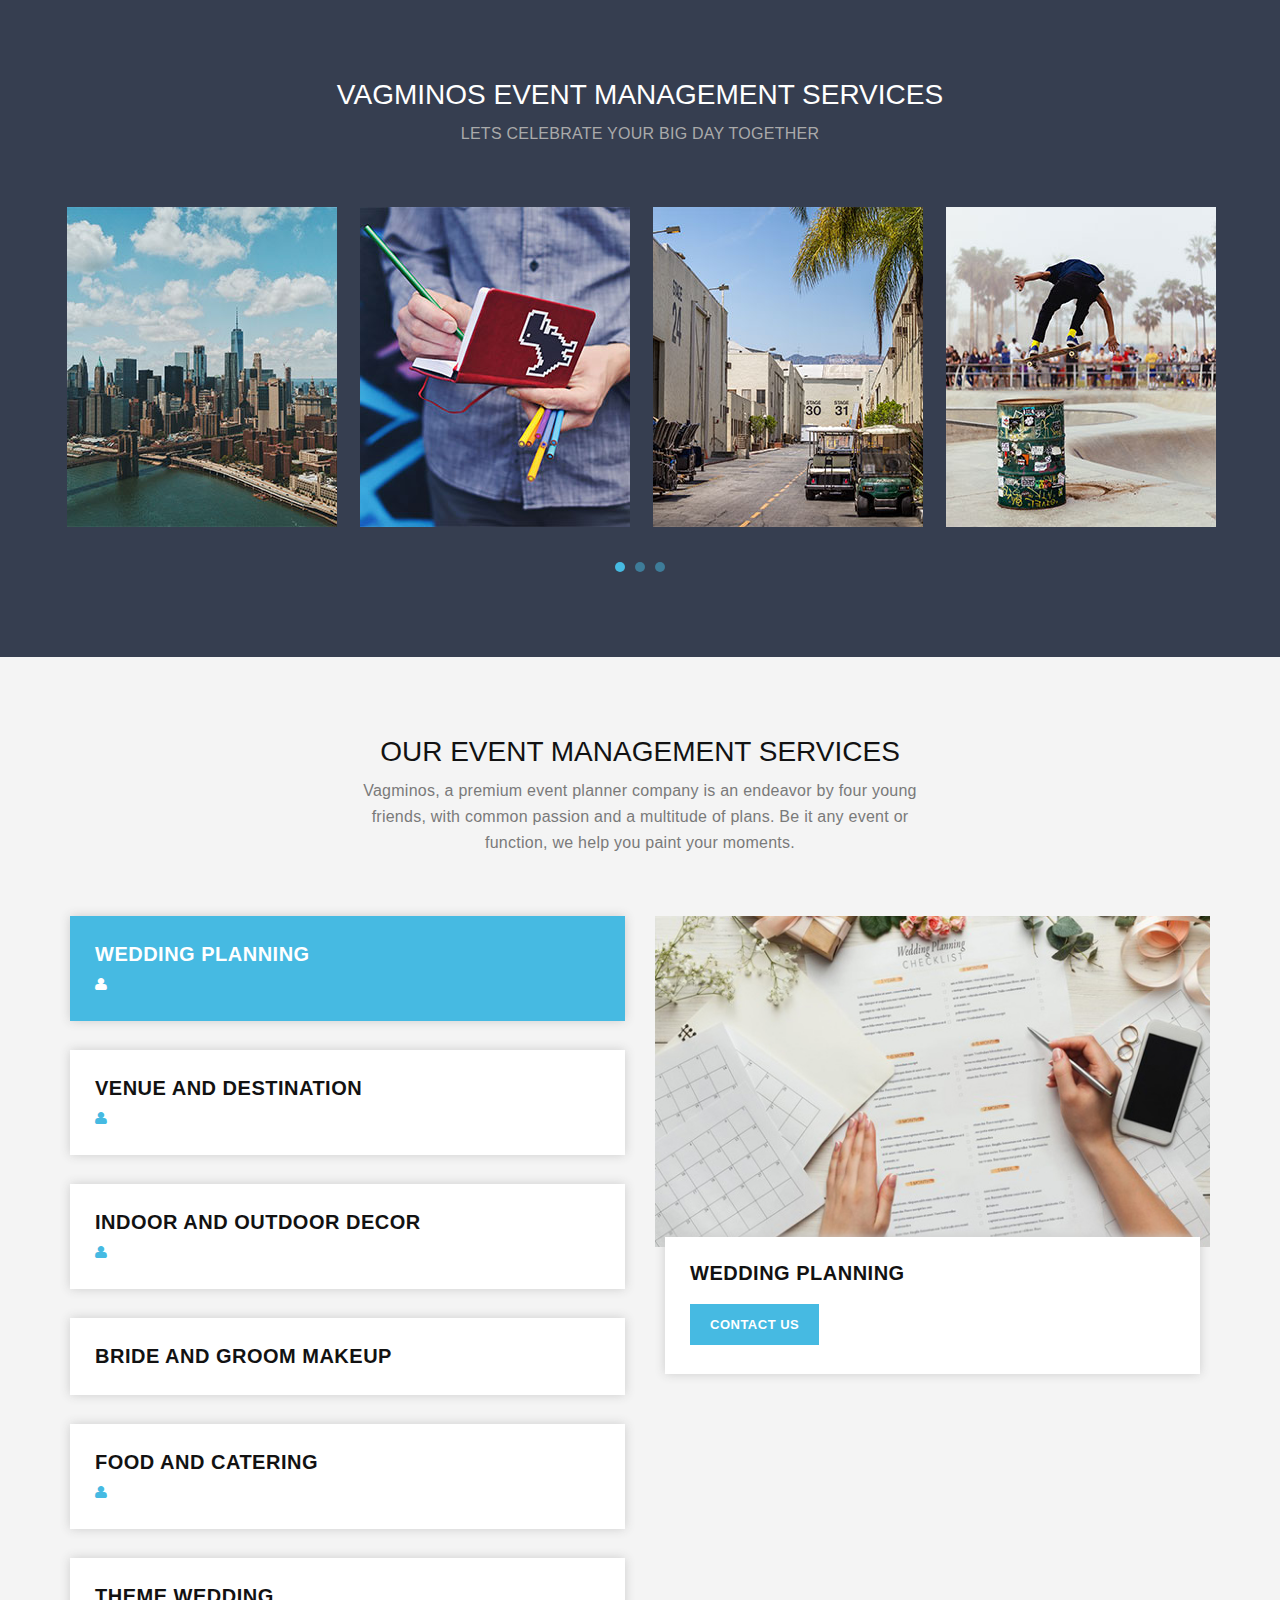
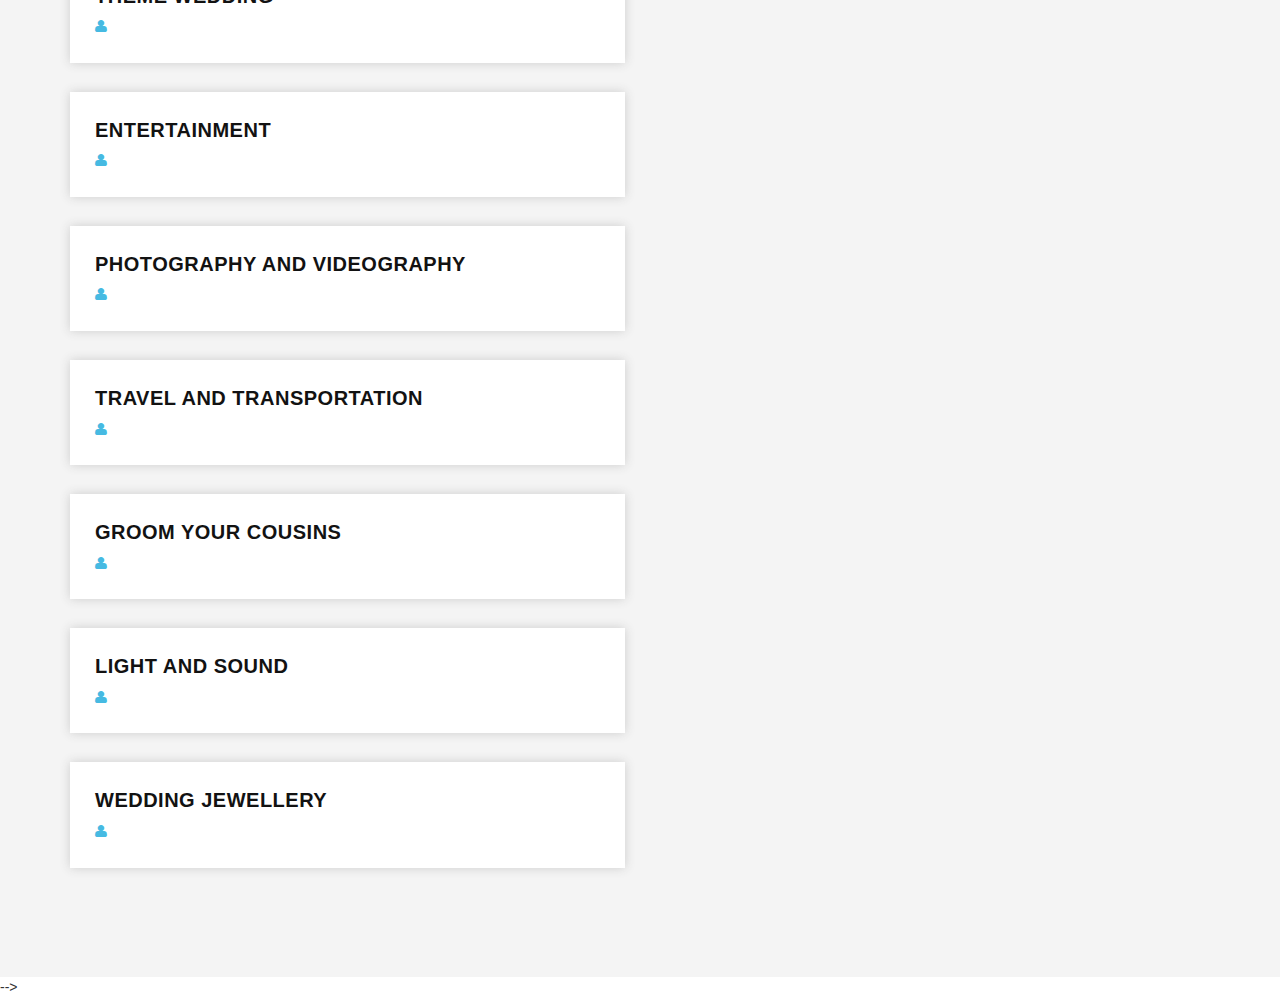
<file: vagminosservice/event.html>
<!DOCTYPE html>
<!--[if lt IE 7]>      <html class="no-js lt-ie9 lt-ie8 lt-ie7"> <![endif]-->
<!--[if IE 7]>         <html class="no-js lt-ie9 lt-ie8"> <![endif]-->
<!--[if IE 8]>         <html class="no-js lt-ie9"> <![endif]-->
<!--[if gt IE 8]><!--> <html class="no-js"> <!--<![endif]-->
    <head>
        <meta charset="utf-8">
        <title>Power - Bootstrap HTML5 Template</title>
    	<meta name="description" content="">
        <meta name="viewport" content="width=device-width, initial-scale=1">
<!-- 
Power Template 
https://templatemo.com/tm-508-power
-->
        <link href='http://fonts.googleapis.com/css?family=Open+Sans:400,300,600,700,800' rel='stylesheet' type='text/css'>
        
        <link rel="stylesheet" href="css/bootstrap.min.css">
        <link rel="stylesheet" href="css/font-awesome.css">
        <link rel="stylesheet" href="css/animate.css">
        <link rel="stylesheet" href="css/templatemo_misc.css">
        <link rel="stylesheet" href="css/templatemo_style.css">
        <link rel="stylesheet" href="css/owl-carousel.css">

        <script src="js/vendor/modernizr-2.6.1-respond-1.1.0.min.js"></script>
    </head>
    <body>
        <!--[if lt IE 7]>
            <p class="chromeframe">You are using an outdated browser. <a href="http://browsehappy.com/">Upgrade your browser today</a> or <a href="http://www.google.com/chromeframe/?redirect=true">install Google Chrome Frame</a> to better experience this site.</p>
        <![endif]-->




        <section id="portfolio" class="portfolio-section">
            <div class="container">
                <div class="row">
                    <div class="col-md-12">
                        <div class="section-heading">
                            <h4>VAGMINOS EVENT MANAGEMENT SERVICES</h4>
                            <p>LETS CELEBRATE YOUR BIG DAY TOGETHER</p>
                        </div>
                    </div>
                </div>
                <div class="row">
                    <div id="owl-portfolio" class="owl-carousel owl-theme imageGallery1">
                        <div class="item">
                            <div class="portfolio-item">
                                <a href="img/first-portfolio-big.jpg" title=""><img src="img/first-portfolio-item.jpg" alt="Gallery image 1" /></a>
                            </div>
                        </div>
                        <div class="item">
                            <div class="portfolio-item">
                                <a href="img/second-portfolio-big.jpg" title=""><img src="img/second-portfolio-item.jpg" alt="Gallery image 1" /></a>
                            </div>
                        </div>
                        <div class="item">
                            <div class="portfolio-item">
                                <a href="img/third-portfolio-big.jpg" title=""><img src="img/third-portfolio-item.jpg" alt="Gallery image 1" /></a>
                            </div>
                        </div>
                        <div class="item">
                            <div class="portfolio-item">
                                <a href="img/fourth-portfolio-big.jpg" title=""><img src="img/fourth-portfolio-item.jpg" alt="Gallery image 1" /></a>
                            </div>
                        </div>
                        <div class="item">
                            <div class="portfolio-item">
                                <a href="img/first-portfolio-big.jpg" data-lightbox="image-1"><img src="img/first-portfolio-item.jpg"></a>
                            </div>
                        </div>
                        <div class="item">
                            <div class="portfolio-item">
                                <a href="img/second-portfolio-big.jpg" title=""><img src="img/second-portfolio-item.jpg" alt="Gallery image 1" /></a>
                            </div>
                        </div>
                        <div class="item">
                            <div class="portfolio-item">
                                <a href="img/first-portfolio-big.jpg" title=""><img src="img/first-portfolio-item.jpg" alt="Gallery image 1" /></a>
                            </div>
                        </div>
                        <div class="item">
                            <div class="portfolio-item">
                                <a href="img/third-portfolio-big.jpg" title=""><img src="img/third-portfolio-item.jpg" alt="Gallery image 1" /></a>
                            </div>
                        </div>
                        <div class="item">
                            <div class="portfolio-item">
                                <a href="img/first-portfolio-big.jpg" data-lightbox="image-1"><img src="img/first-portfolio-item.jpg"></a>
                            </div>
                        </div>
                        <div class="item">
                            <div class="portfolio-item">
                                <a href="img/fourth-portfolio-big.jpg" title=""><img src="img/fourth-portfolio-item.jpg" alt="Gallery image 1" /></a>
                            </div>
                        </div>
                    </div>
                </div>
            </div>
        </section>


        <section class="tabs-content" id="blog">
            <div class="container">
                <div class="row">
                    <div class="col-md-12">
                        <div class="section-heading">
                            <h4>Our Event Management Services</h4>
                            <p>Vagminos, a premium event planner company is an endeavor by four young friends, with common passion and a multitude of plans. Be it any event or function, we help you paint your moments.</p>
                        </div>
                    </div>
                </div>
                <div class="row">
                    <div class="wrapper">
                        <div class="col-md-6">
                            <ul class="tabs clearfix" data-tabgroup="first-tab-group">
                                <li><a href="#tab1" class="active">
                                    WEDDING PLANNING
                                    <ul class="info-post">
                                        <li><i class="fa fa-user"></i></li>
                                       
                                    </ul>
                                </a></li>
                                <li><a href="#tab2">
                                    VENUE AND DESTINATION
                                    <ul class="info-post">
                                        <li><i class="fa fa-user"></i></li>
                                     
                                    </ul>
                                </a></li>
                                <li><a href="#tab3">
                                    INDOOR AND OUTDOOR DECOR
                                    <ul class="info-post">
                                        <li><i class="fa fa-user"></i> </li>
                                      

                                    </ul>
                                </a></li>
                                <li><a href="#tab4">
                                   BRIDE AND GROOM MAKEUP
                                    <ul class="info-post">
                                       
                                    </ul>
                                </a></li>
                                <li><a href="#tab5">
                                    FOOD AND CATERING
                                    <ul class="info-post">
                                        <li><i class="fa fa-user"></i></li>
                                    </ul>
                                </a></li>
                                 <li><a href="#tab6">
                                    THEME WEDDING
                                    <ul class="info-post">
                                        <li><i class="fa fa-user"></i></li>
                                       
                                    </ul>
                                </a></li>
                                 <li><a href="#tab7">
                                   ENTERTAINMENT
                                    <ul class="info-post">
                                        <li><i class="fa fa-user"></i>
</li>
                                    </ul>
                                </a></li>
                                <li><a href="#tab8">
                                   PHOTOGRAPHY AND VIDEOGRAPHY
                                    <ul class="info-post">
                                        <li><i class="fa fa-user"></i></li>
                                    </ul>
                                </a></li>
                                <li><a href="#tab9">
                                   TRAVEL AND TRANSPORTATION
                                    <ul class="info-post">
                                        <li><i class="fa fa-user"></i></li>
                                    </ul>
                                </a></li>
                                <li><a href="#tab10">
                                    GROOM YOUR COUSINS
                                    <ul class="info-post">
                                        <li><i class="fa fa-user"></i></li>
                                    </ul>
                                </a></li>
                                <li><a href="#tab11">
                                   LIGHT AND SOUND
                                    <ul class="info-post">
                                        <li><i class="fa fa-user"></i></li>
                                    </ul>
                                </a></li>
                                <li><a href="#tab12">
                                   WEDDING JEWELLERY
                                    <ul class="info-post">
                                        <li><i class="fa fa-user"></i></li>
                                    </ul>
                                </a></li>
                            </ul>
                        </div>
                        <div class="col-md-6">
                            <div id="first-tab-group" class="tabgroup">
                                <div id="tab1">
                                    <img src="img/wplanning.jpg" alt="">
                                    <div class="text-content">
                                        <h4>WEDDING PLANNING</h4>
                                       
                                        <p></p>
                                        <div class="primary-button"><a href="tel://8606414428">CONTACT US</a></div>
                                    </div>
                                </div>
                                <div id="tab2">
                                    <img src="img/wvenue.jpg" alt="">
                                    <div class="text-content">
                                        <h4>VENUE AND DESTINATION</h4>
                                       
                                        <p></p>
                                        <div class="primary-button"><a href="tel://8606414428">CONTACT US</a></div>
                                    </div>
                                </div>
                               <div id="tab3">
                                    <img src="img/wdecor.jpg" alt="">
                                    <div class="text-content">
                                        <h4>INDOOR AND OUTDOOR DECOR</h4>
                                       
                                        <p></p>
                                        <div class="primary-button"><a href="tel://8606414428">CONTACT US</a></div>
                                    </div>
                                </div>
                               <div id="tab4">
                                    <img src="img/wmakeup.jpg" alt="">
                                    <div class="text-content">
                                        <h4>BRIDE AND GROOM MAKEUP</h4>
                                       
                                        <p></p>
                                        <div class="primary-button"><a href="tel://8606414428">CONTACT US</a></div>
                                    </div>
                                </div>
                               <div id="tab5">
                                    <img src="img/wcatering.jpg" alt="">
                                    <div class="text-content">
                                        <h4>FOOD AND CATERING</h4>
                                       
                                        <p></p>
                                        <div class="primary-button"><a href="tel://8606414428">CONTACT US</a></div>
                                    </div>
                                </div>
                                <div id="tab6">
                                    <img src="img/wvenue.jpg" alt="">
                                    <div class="text-content">
                                        <h4>THEME WEDDING</h4>
                                       
                                        <p></p>
                                        <div class="primary-button"><a href="tel://8606414428">CONTACT US</a></div>
                                    </div>
                                </div>
                               <div id="tab7">
                                    <img src="img/wentertainment.jpg" alt="">
                                    <div class="text-content">
                                        <h4>ENTERTAINMENTS</h4>
                                       
                                        <p></p>
                                        <div class="primary-button"><a href="tel://8606414428">CONTACT US</a></div>
                                    </div>
                                </div>
                                 <div id="tab8">
                                    <img src="img/wphoto.jpg" alt="">
                                    <div class="text-content">
                                        <h4>PHOTOGRAPHY AND VIDEOGRAPHY</h4>
                                       
                                        <p></p>
                                        <div class="primary-button"><a href="tel://8606414428">CONTACT US</a></div>
                                    </div>
                                </div>
                                 <div id="tab9">
                                    <img src="img/wtransport.jpg" alt="">
                                    <div class="text-content">
                                        <h4>TRAVEL AND TRANSPORTATION</h4>
                                       
                                        <p></p>
                                        <div class="primary-button"><a href="tel://8606414428">CONTACT US</a></div>
                                    </div>
                                </div>
                                 <div id="tab10">
                                    <img src="img/wmakeup.jpg" alt="">
                                    <div class="text-content">
                                        <h4>GROOM YOUR COUSINS</h4>
                                       
                                        <p></p>
                                        <div class="primary-button"><a href="tel://8606414428">CONTACT US</a></div>
                                    </div>
                                </div>
                                 <div id="tab11">
                                    <img src="img/wlight.jpg" alt="">
                                    <div class="text-content">
                                        <h4>LIGHT AND SOUNDS</h4>
                                       
                                        <p></p>
                                        <div class="primary-button"><a href="tel://8606414428">CONTACT US</a></div>
                                    </div>
                                </div>
                                 <div id="tab12">
                                    <img src="img/wjewel.jpg" alt="">
                                    <div class="text-content">
                                        <h4>WEDDING JEWELLERY</h4>
                                       
                                        <p></p>
                                        <div class="primary-button"><a href="tel://8606414428">CONTACT US</a></div>
                                    </div>
                                </div>
                            </div>
                        </div>
                    </div>
                </div>
            </div>
        </section>


     
	-->
      
        
        <script src="js/vendor/jquery-1.11.0.min.js"></script>
        <script>window.jQuery || document.write('<script src="js/vendor/jquery-1.11.0.min.js"><\/script>')</script>
        <script src="js/bootstrap.js"></script>
        <script src="js/plugins.js"></script>
        <script src="js/main.js"></script>

        <!-- Google Map -->
    

        <script type="text/javascript">
        $(document).ready(function() {
            
            // mobile nav toggle
            $('#nav-toggle').on('click', function (event) {
                event.preventDefault();
                $('#main-nav').toggleClass("open");
            });
        });
        </script>
        
    </body>
</html>
</file>
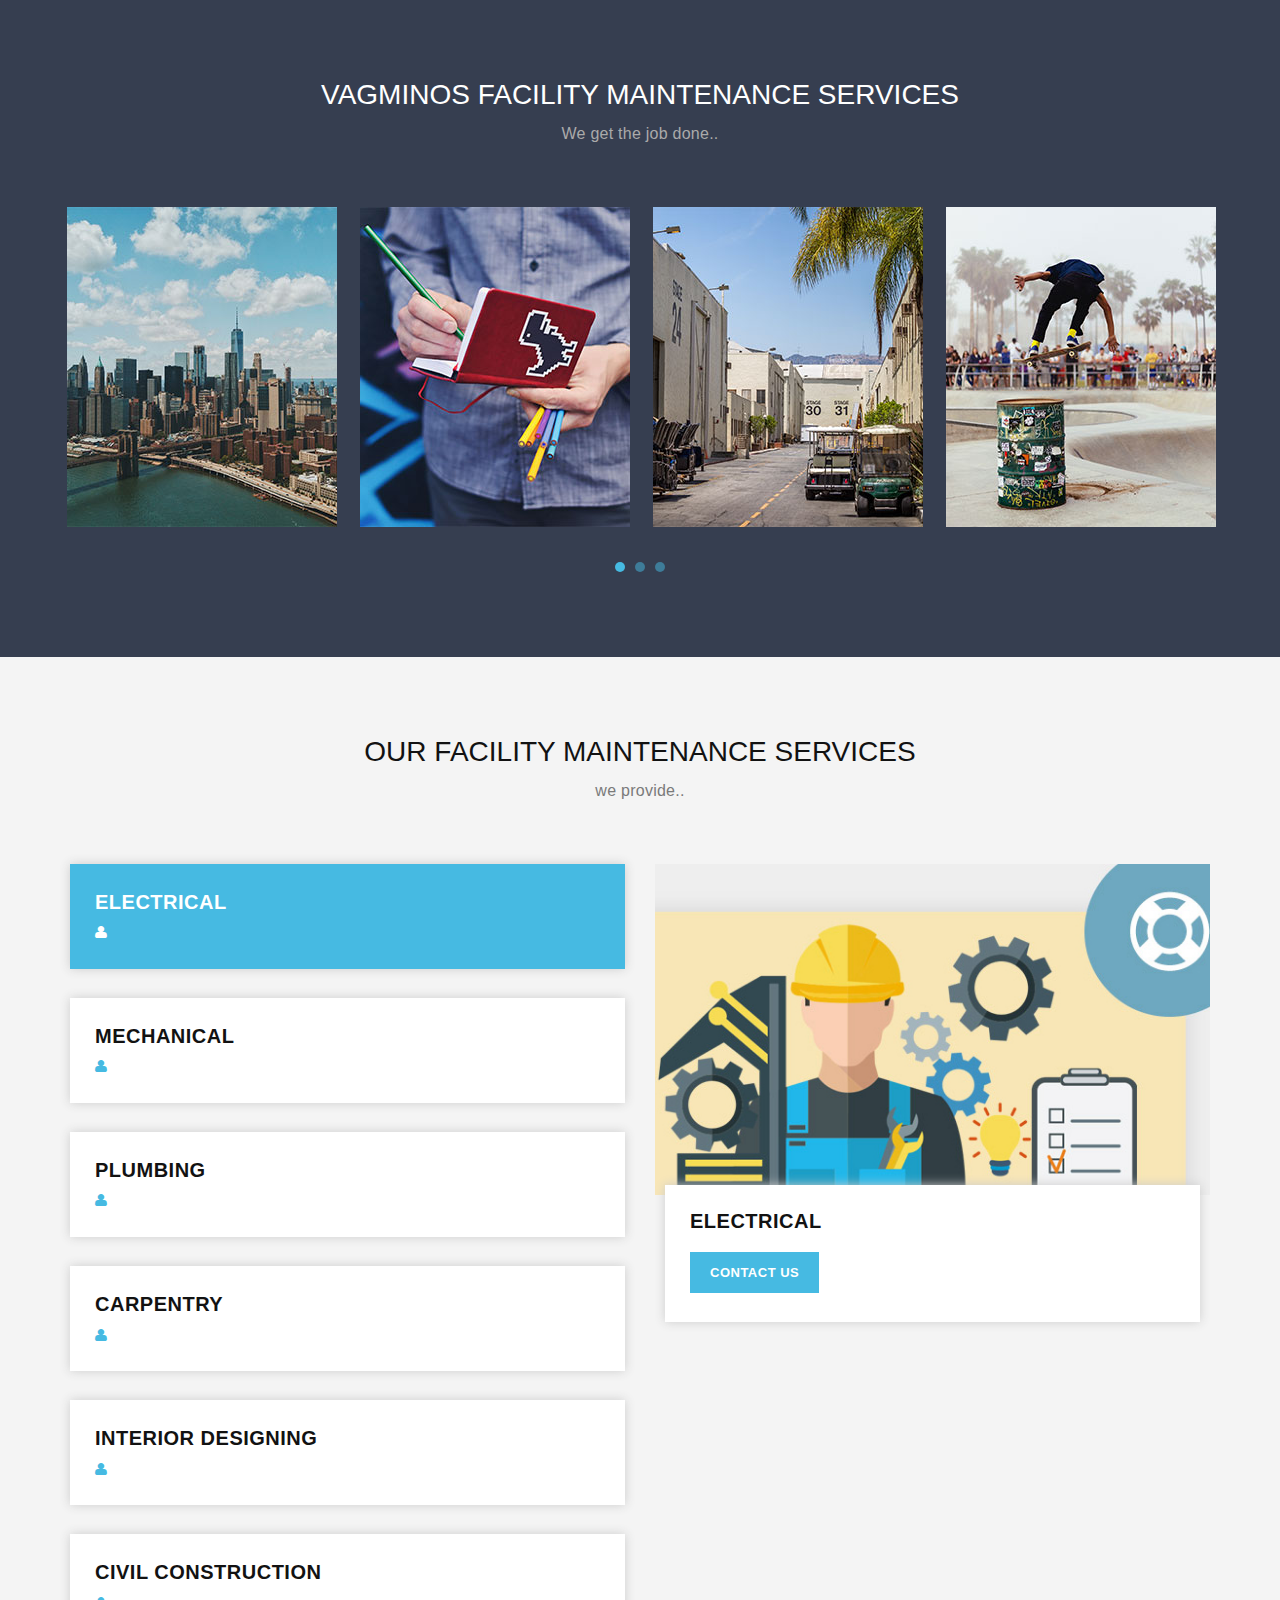
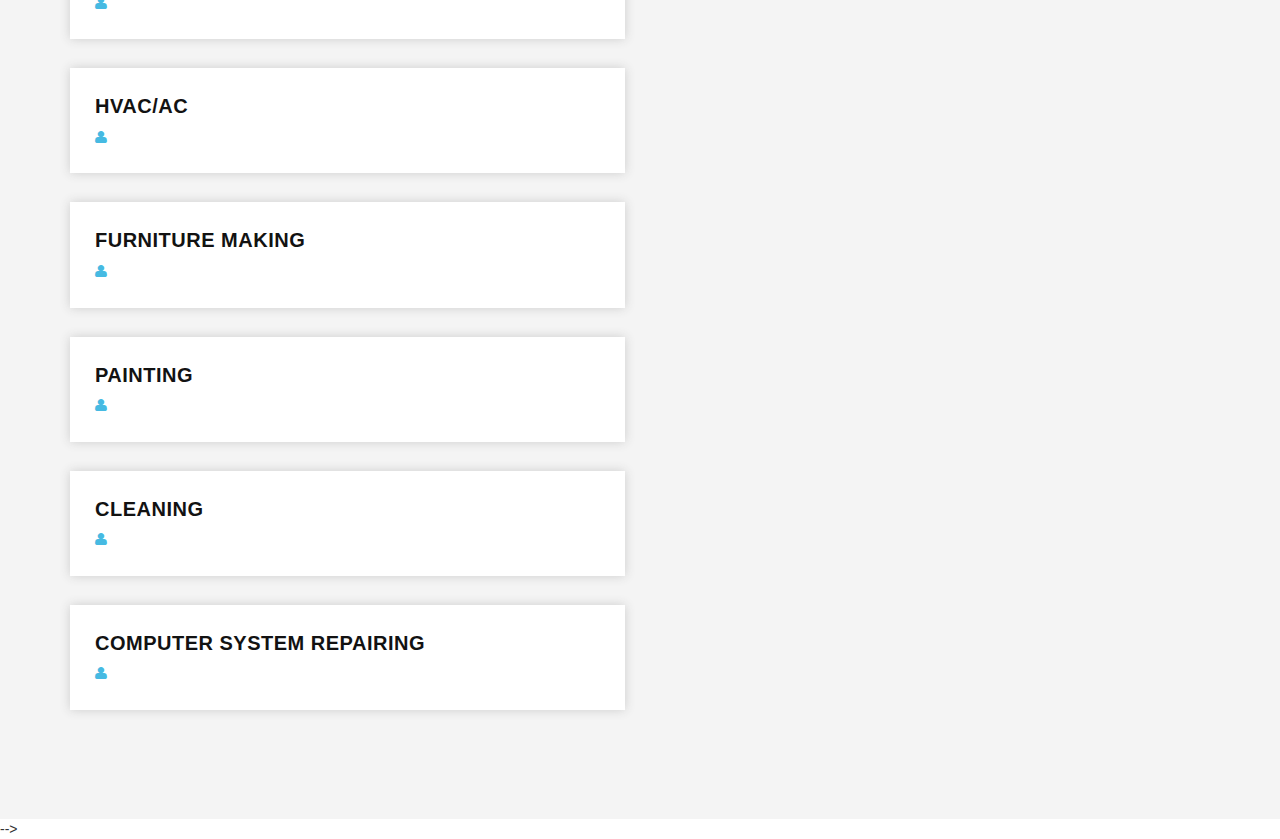
<file: vagminosservice/facility.html>
<!DOCTYPE html>
<!--[if lt IE 7]>      <html class="no-js lt-ie9 lt-ie8 lt-ie7"> <![endif]-->
<!--[if IE 7]>         <html class="no-js lt-ie9 lt-ie8"> <![endif]-->
<!--[if IE 8]>         <html class="no-js lt-ie9"> <![endif]-->
<!--[if gt IE 8]><!--> <html class="no-js"> <!--<![endif]-->
    <head>
        <meta charset="utf-8">
        <title>Power - Bootstrap HTML5 Template</title>
    	<meta name="description" content="">
        <meta name="viewport" content="width=device-width, initial-scale=1">
<!-- 
Power Template 
https://templatemo.com/tm-508-power
-->
        <link href='http://fonts.googleapis.com/css?family=Open+Sans:400,300,600,700,800' rel='stylesheet' type='text/css'>
        
        <link rel="stylesheet" href="css/bootstrap.min.css">
        <link rel="stylesheet" href="css/font-awesome.css">
        <link rel="stylesheet" href="css/animate.css">
        <link rel="stylesheet" href="css/templatemo_misc.css">
        <link rel="stylesheet" href="css/templatemo_style.css">
        <link rel="stylesheet" href="css/owl-carousel.css">

        <script src="js/vendor/modernizr-2.6.1-respond-1.1.0.min.js"></script>
    </head>
    <body>
        <!--[if lt IE 7]>
            <p class="chromeframe">You are using an outdated browser. <a href="http://browsehappy.com/">Upgrade your browser today</a> or <a href="http://www.google.com/chromeframe/?redirect=true">install Google Chrome Frame</a> to better experience this site.</p>
        <![endif]-->




        <section id="portfolio" class="portfolio-section">
            <div class="container">
                <div class="row">
                    <div class="col-md-12">
                        <div class="section-heading">
                            <h4>VAGMINOS FACILITY MAINTENANCE SERVICES</h4>
                            <p>We get the job done..</p>
                        </div>
                    </div>
                </div>
                <div class="row">
                    <div id="owl-portfolio" class="owl-carousel owl-theme imageGallery1">
                        <div class="item">
                            <div class="portfolio-item">
                                <a href="img/first-portfolio-big.jpg" title=""><img src="img/first-portfolio-item.jpg" alt="Gallery image 1" /></a>
                            </div>
                        </div>
                        <div class="item">
                            <div class="portfolio-item">
                                <a href="img/second-portfolio-big.jpg" title=""><img src="img/second-portfolio-item.jpg" alt="Gallery image 1" /></a>
                            </div>
                        </div>
                        <div class="item">
                            <div class="portfolio-item">
                                <a href="img/third-portfolio-big.jpg" title=""><img src="img/third-portfolio-item.jpg" alt="Gallery image 1" /></a>
                            </div>
                        </div>
                        <div class="item">
                            <div class="portfolio-item">
                                <a href="img/fourth-portfolio-big.jpg" title=""><img src="img/fourth-portfolio-item.jpg" alt="Gallery image 1" /></a>
                            </div>
                        </div>
                        <div class="item">
                            <div class="portfolio-item">
                                <a href="img/first-portfolio-big.jpg" data-lightbox="image-1"><img src="img/first-portfolio-item.jpg"></a>
                            </div>
                        </div>
                        <div class="item">
                            <div class="portfolio-item">
                                <a href="img/second-portfolio-big.jpg" title=""><img src="img/second-portfolio-item.jpg" alt="Gallery image 1" /></a>
                            </div>
                        </div>
                        <div class="item">
                            <div class="portfolio-item">
                                <a href="img/first-portfolio-big.jpg" title=""><img src="img/first-portfolio-item.jpg" alt="Gallery image 1" /></a>
                            </div>
                        </div>
                        <div class="item">
                            <div class="portfolio-item">
                                <a href="img/third-portfolio-big.jpg" title=""><img src="img/third-portfolio-item.jpg" alt="Gallery image 1" /></a>
                            </div>
                        </div>
                        <div class="item">
                            <div class="portfolio-item">
                                <a href="img/first-portfolio-big.jpg" data-lightbox="image-1"><img src="img/first-portfolio-item.jpg"></a>
                            </div>
                        </div>
                        <div class="item">
                            <div class="portfolio-item">
                                <a href="img/fourth-portfolio-big.jpg" title=""><img src="img/fourth-portfolio-item.jpg" alt="Gallery image 1" /></a>
                            </div>
                        </div>
                    </div>
                </div>
            </div>
        </section>


        <section class="tabs-content" id="blog">
            <div class="container">
                <div class="row">
                    <div class="col-md-12">
                        <div class="section-heading">
                            <h4>Our Facility Maintenance services</h4>
                            <p>we provide..</p>
                        </div>
                    </div>
                </div>
                <div class="row">
                    <div class="wrapper">
                        <div class="col-md-6">
                            <ul class="tabs clearfix" data-tabgroup="first-tab-group">
                                <li><a href="#tab1" class="active">
                                    ELECTRICAL
                                    <ul class="info-post">
                                        <li><i class="fa fa-user"></i></li>
                                       
                                    </ul>
                                </a></li>
                                <li><a href="#tab2">
                                    MECHANICAL
                                    <ul class="info-post">
                                        <li><i class="fa fa-user"></i></li>
                                     
                                    </ul>
                                </a></li>
                                <li><a href="#tab3">
                                    PLUMBING
                                    <ul class="info-post">
                                        <li><i class="fa fa-user"></i> </li>
                                      

                                    </ul>
                                </a></li>
                                 <li><a href="#tab4">
                                    CARPENTRY
                                    <ul class="info-post">
                                        <li><i class="fa fa-user"></i> </li>
                                      

                                    </ul>
                                </a></li>
                                 <li><a href="#tab5">
                                    INTERIOR DESIGNING
                                    <ul class="info-post">
                                        <li><i class="fa fa-user"></i> </li>
                                      

                                    </ul>
                                </a></li>
                                 <li><a href="#tab6">
                                    CIVIL CONSTRUCTION
                                    <ul class="info-post">
                                        <li><i class="fa fa-user"></i> </li>
                                      

                                    </ul>
                                </a></li>
                                 <li><a href="#tab7">
                                    HVAC/AC
                                    <ul class="info-post">
                                        <li><i class="fa fa-user"></i> </li>
                                      

                                    </ul>
                                </a></li>
                                 <li><a href="#tab8">
                                    FURNITURE MAKING
                                    <ul class="info-post">
                                        <li><i class="fa fa-user"></i> </li>
                                      

                                    </ul>
                                </a></li>
                                 <li><a href="#tab9">
                                    PAINTING
                                    <ul class="info-post">
                                        <li><i class="fa fa-user"></i> </li>
                                      

                                    </ul>
                                </a></li>
                                 <li><a href="#tab10">
                                    CLEANING
                                    <ul class="info-post">
                                        <li><i class="fa fa-user"></i> </li>
                                      

                                    </ul>
                                </a></li>
                                 <li><a href="#tab11">
                                    COMPUTER SYSTEM REPAIRING
                                    <ul class="info-post">
                                        <li><i class="fa fa-user"></i> </li>
                                      

                                    </ul>
                                </a></li>
                            
                            </ul>
                        </div>
                        <div class="col-md-6">
                            <div id="first-tab-group" class="tabgroup">
                                <div id="tab1">
                                    <img src="img/bprocess.jpg" alt="">
                                    <div class="text-content">
                                        <h4>ELECTRICAL </h4>
                                       
                                        <p></p>
                                        <div class="primary-button"><a href="tel://8590021800">CONTACT US</a></div>
                                    </div>
                                </div>
                                <div id="tab2">
                                    <img src="img/bprocess.jpg" alt="">
                                    <div class="text-content">
                                        <h4>MECHANICAL</h4>
                                       
                                        <p></p>
                                        <div class="primary-button"><a href="tel://8590021800">CONTACT US</a></div>
                                    </div>
                                </div>
                               <div id="tab3">
                                    <img src="img/bprocess.jpg" alt="">
                                    <div class="text-content">
                                        <h4>PLUMBING</h4>
                                       
                                        <p></p>
                                        <div class="primary-button"><a href="tel://8590021800">CONTACT US</a></div>
                                    </div>
                                </div>
                                 <div id="tab4">
                                    <img src="img/bprocess.jpg" alt="">
                                    <div class="text-content">
                                        <h4>CARPENTRY</h4>
                                       
                                        <p></p>
                                        <div class="primary-button"><a href="tel://8590021800">CONTACT US</a></div>
                                    </div>
                                </div>
                                 <div id="tab5">
                                    <img src="img/bprocess.jpg" alt="">
                                    <div class="text-content">
                                        <h4>INTERIOR DESIGNING</h4>
                                       
                                        <p></p>
                                        <div class="primary-button"><a href="tel://8590021800">CONTACT US</a></div>
                                    </div>
                                </div>
                                 <div id="tab6">
                                    <img src="img/bprocess.jpg" alt="">
                                    <div class="text-content">
                                        <h4>CIVIL CONSTRUCTION</h4>
                                       
                                        <p></p>
                                        <div class="primary-button"><a href="tel://8590021800">CONTACT US</a></div>
                                    </div>
                                </div>
                                 <div id="tab7">
                                    <img src="img/bprocess.jpg" alt="">
                                    <div class="text-content">
                                        <h4>HVAC/AC</h4>
                                       
                                        <p></p>
                                        <div class="primary-button"><a href="tel://8590021800">CONTACT US</a></div>
                                    </div>
                                </div>
                                 <div id="tab8">
                                    <img src="img/bprocess.jpg" alt="">
                                    <div class="text-content">
                                        <h4>FURNITURE MAKING</h4>
                                       
                                        <p></p>
                                        <div class="primary-button"><a href="tel://8590021800">CONTACT US</a></div>
                                    </div>
                                </div>
                                 <div id="tab9">
                                    <img src="img/bprocess.jpg" alt="">
                                    <div class="text-content">
                                        <h4>PAINTING</h4>
                                       
                                        <p></p>
                                        <div class="primary-button"><a href="tel://8590021800">CONTACT US</a></div>
                                    </div>
                                </div>
                                   <div id="tab10">
                                    <img src="img/bprocess.jpg" alt="">
                                    <div class="text-content">
                                        <h4>CLEANING</h4>
                                       
                                        <p></p>
                                        <div class="primary-button"><a href="tel://8590021800">CONTACT US</a></div>
                                    </div>
                                </div>
                                   <div id="tab11">
                                    <img src="img/bprocess.jpg" alt="">
                                    <div class="text-content">
                                        <h4>COMPUTER SYSTEM REPAIRING</h4>
                                       
                                        <p></p>
                                        <div class="primary-button"><a href="tel://8590021800">CONTACT US</a></div>
                                    </div>
                                </div>
                                 
                              
                            </div>
                        </div>
                    </div>
                </div>
            </div>
        </section>


     
	-->
      
        
        <script src="js/vendor/jquery-1.11.0.min.js"></script>
        <script>window.jQuery || document.write('<script src="js/vendor/jquery-1.11.0.min.js"><\/script>')</script>
        <script src="js/bootstrap.js"></script>
        <script src="js/plugins.js"></script>
        <script src="js/main.js"></script>

        <!-- Google Map -->
    

        <script type="text/javascript">
        $(document).ready(function() {
            
            // mobile nav toggle
            $('#nav-toggle').on('click', function (event) {
                event.preventDefault();
                $('#main-nav').toggleClass("open");
            });
        });
        </script>
        
    </body>
</html>
</file>
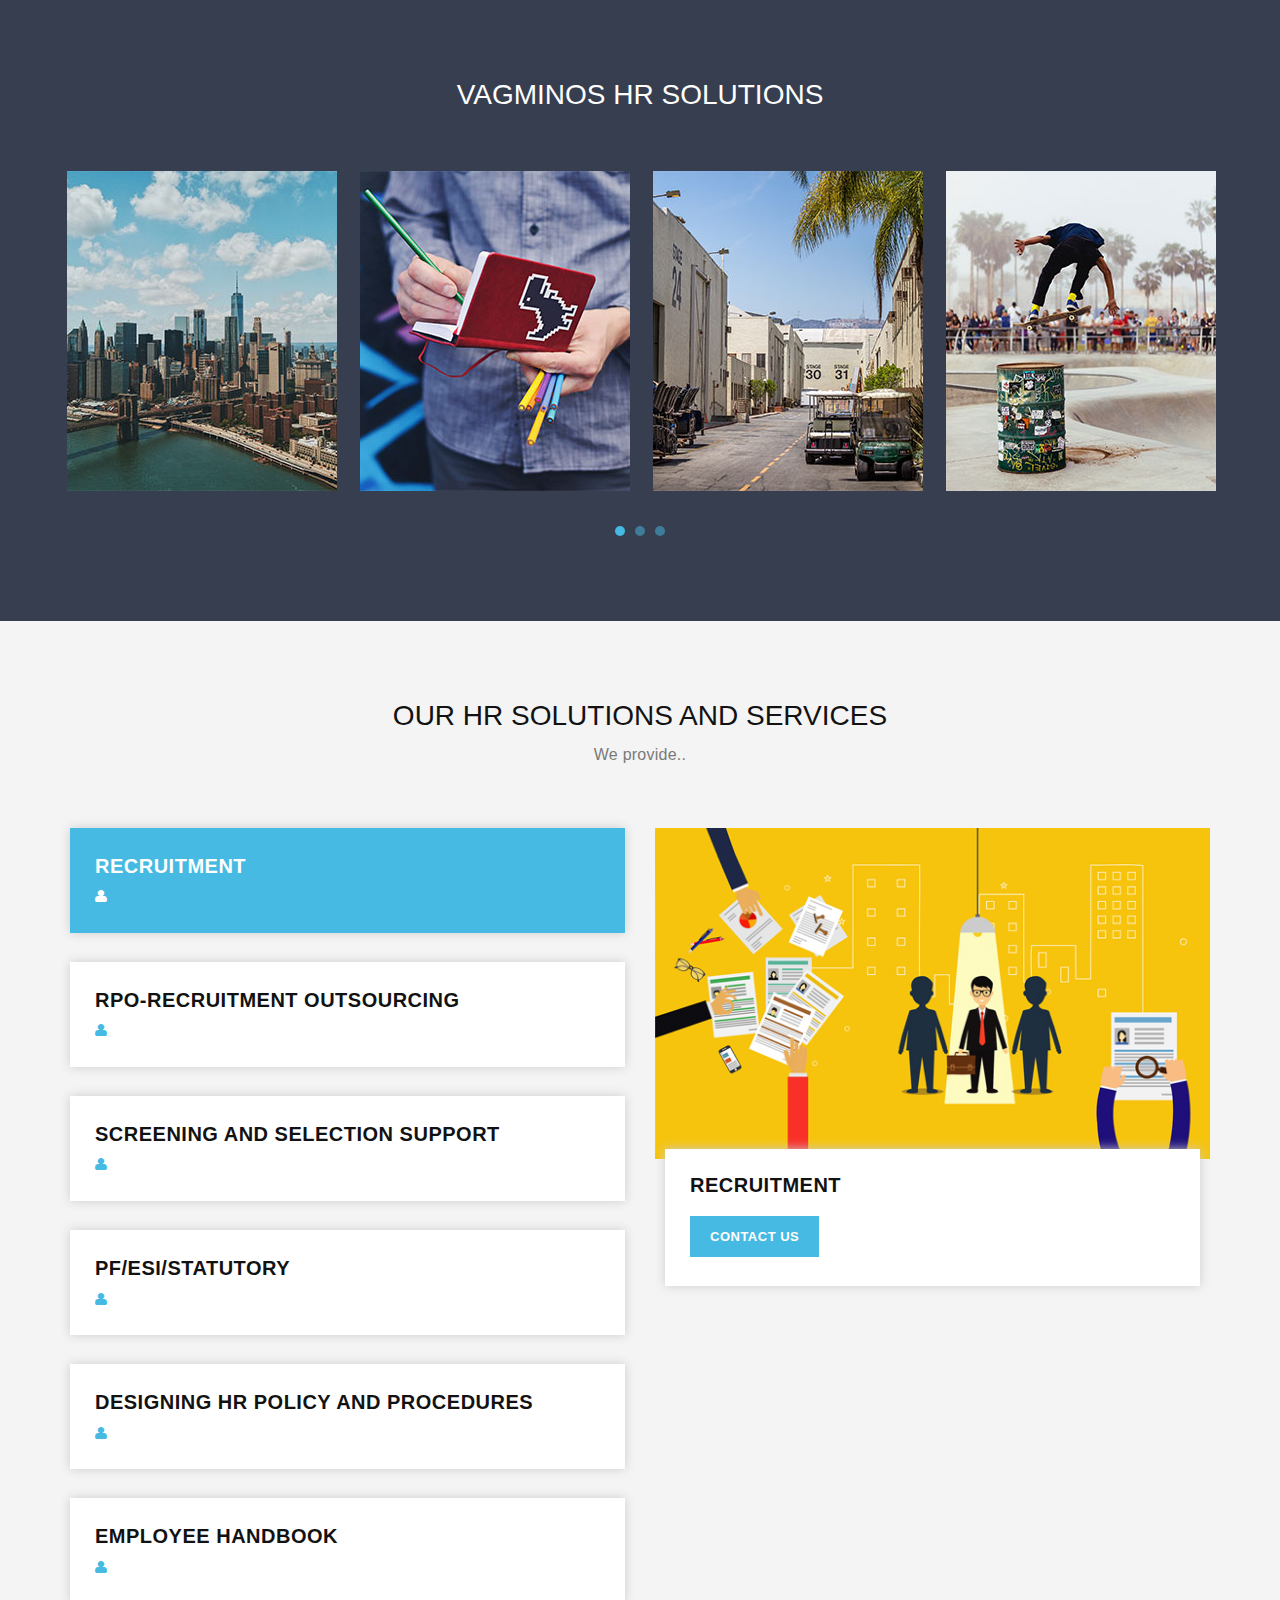
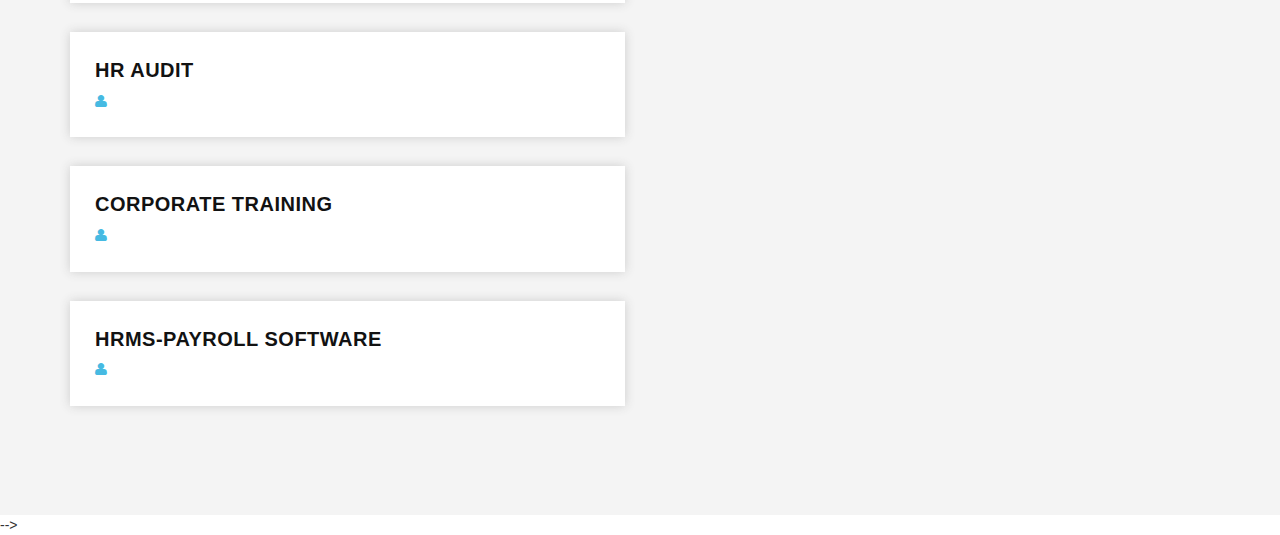
<file: vagminosservice/hr.html>
<!DOCTYPE html>
<!--[if lt IE 7]>      <html class="no-js lt-ie9 lt-ie8 lt-ie7"> <![endif]-->
<!--[if IE 7]>         <html class="no-js lt-ie9 lt-ie8"> <![endif]-->
<!--[if IE 8]>         <html class="no-js lt-ie9"> <![endif]-->
<!--[if gt IE 8]><!--> <html class="no-js"> <!--<![endif]-->
    <head>
        <meta charset="utf-8">
        <title>Power - Bootstrap HTML5 Template</title>
    	<meta name="description" content="">
        <meta name="viewport" content="width=device-width, initial-scale=1">
<!-- 
Power Template 
https://templatemo.com/tm-508-power
-->
        <link href='http://fonts.googleapis.com/css?family=Open+Sans:400,300,600,700,800' rel='stylesheet' type='text/css'>
        
        <link rel="stylesheet" href="css/bootstrap.min.css">
        <link rel="stylesheet" href="css/font-awesome.css">
        <link rel="stylesheet" href="css/animate.css">
        <link rel="stylesheet" href="css/templatemo_misc.css">
        <link rel="stylesheet" href="css/templatemo_style.css">
        <link rel="stylesheet" href="css/owl-carousel.css">

        <script src="js/vendor/modernizr-2.6.1-respond-1.1.0.min.js"></script>
    </head>
    <body>
        <!--[if lt IE 7]>
            <p class="chromeframe">You are using an outdated browser. <a href="http://browsehappy.com/">Upgrade your browser today</a> or <a href="http://www.google.com/chromeframe/?redirect=true">install Google Chrome Frame</a> to better experience this site.</p>
        <![endif]-->




        <section id="portfolio" class="portfolio-section">
            <div class="container">
                <div class="row">
                    <div class="col-md-12">
                        <div class="section-heading">
                            <h4>VAGMINOS HR SOLUTIONS</h4>
                            <p></p>
                        </div>
                    </div>
                </div>
                <div class="row">
                    <div id="owl-portfolio" class="owl-carousel owl-theme imageGallery1">
                        <div class="item">
                            <div class="portfolio-item">
                                <a href="img/first-portfolio-big.jpg" title=""><img src="img/first-portfolio-item.jpg" alt="Gallery image 1" /></a>
                            </div>
                        </div>
                        <div class="item">
                            <div class="portfolio-item">
                                <a href="img/second-portfolio-big.jpg" title=""><img src="img/second-portfolio-item.jpg" alt="Gallery image 1" /></a>
                            </div>
                        </div>
                        <div class="item">
                            <div class="portfolio-item">
                                <a href="img/third-portfolio-big.jpg" title=""><img src="img/third-portfolio-item.jpg" alt="Gallery image 1" /></a>
                            </div>
                        </div>
                        <div class="item">
                            <div class="portfolio-item">
                                <a href="img/fourth-portfolio-big.jpg" title=""><img src="img/fourth-portfolio-item.jpg" alt="Gallery image 1" /></a>
                            </div>
                        </div>
                        <div class="item">
                            <div class="portfolio-item">
                                <a href="img/first-portfolio-big.jpg" data-lightbox="image-1"><img src="img/first-portfolio-item.jpg"></a>
                            </div>
                        </div>
                        <div class="item">
                            <div class="portfolio-item">
                                <a href="img/second-portfolio-big.jpg" title=""><img src="img/second-portfolio-item.jpg" alt="Gallery image 1" /></a>
                            </div>
                        </div>
                        <div class="item">
                            <div class="portfolio-item">
                                <a href="img/first-portfolio-big.jpg" title=""><img src="img/first-portfolio-item.jpg" alt="Gallery image 1" /></a>
                            </div>
                        </div>
                        <div class="item">
                            <div class="portfolio-item">
                                <a href="img/third-portfolio-big.jpg" title=""><img src="img/third-portfolio-item.jpg" alt="Gallery image 1" /></a>
                            </div>
                        </div>
                        <div class="item">
                            <div class="portfolio-item">
                                <a href="img/first-portfolio-big.jpg" data-lightbox="image-1"><img src="img/first-portfolio-item.jpg"></a>
                            </div>
                        </div>
                        <div class="item">
                            <div class="portfolio-item">
                                <a href="img/fourth-portfolio-big.jpg" title=""><img src="img/fourth-portfolio-item.jpg" alt="Gallery image 1" /></a>
                            </div>
                        </div>
                    </div>
                </div>
            </div>
        </section>


        <section class="tabs-content" id="blog">
            <div class="container">
                <div class="row">
                    <div class="col-md-12">
                        <div class="section-heading">
                            <h4>Our HR solutions and services</h4>
                            <p>We provide..</p>
                        </div>
                    </div>
                </div>
                <div class="row">
                    <div class="wrapper">
                        <div class="col-md-6">
                            <ul class="tabs clearfix" data-tabgroup="first-tab-group">
                                <li><a href="#tab1" class="active">
                                    RECRUITMENT
                                    <ul class="info-post">
                                        <li><i class="fa fa-user"></i></li>
                                       
                                    </ul>
                                </a></li>
                                <li><a href="#tab2">
                                    RPO-RECRUITMENT OUTSOURCING
                                    <ul class="info-post">
                                        <li><i class="fa fa-user"></i></li>
                                     
                                    </ul>
                                </a></li>
                                <li><a href="#tab3">
                                    SCREENING AND SELECTION SUPPORT
                                    <ul class="info-post">
                                        <li><i class="fa fa-user"></i> </li>
                                      

                                    </ul>
                                </a></li>
                                 <li><a href="#tab4">
                                    PF/ESI/STATUTORY
                                    <ul class="info-post">
                                        <li><i class="fa fa-user"></i> </li>
                                      

                                    </ul>
                                </a></li>
                                 <li><a href="#tab5">
                                    DESIGNING HR POLICY AND PROCEDURES
                                    <ul class="info-post">
                                        <li><i class="fa fa-user"></i> </li>
                                      

                                    </ul>
                                </a></li>
                                 <li><a href="#tab6">
                                    EMPLOYEE HANDBOOK
                                    <ul class="info-post">
                                        <li><i class="fa fa-user"></i> </li>
                                      

                                    </ul>
                                </a></li>
                                 <li><a href="#tab7">
                                    HR AUDIT
                                    <ul class="info-post">
                                        <li><i class="fa fa-user"></i> </li>
                                      

                                    </ul>
                                </a></li>
                                 <li><a href="#tab8">
                                    CORPORATE TRAINING
                                    <ul class="info-post">
                                        <li><i class="fa fa-user"></i> </li>
                                      

                                    </ul>
                                </a></li>
                                 <li><a href="#tab9">
                                    HRMS-PAYROLL SOFTWARE
                                    <ul class="info-post">
                                        <li><i class="fa fa-user"></i> </li>
                                      

                                    </ul>
                                </a></li>
                            
                            </ul>
                        </div>
                        <div class="col-md-6">
                            <div id="first-tab-group" class="tabgroup">
                                <div id="tab1">
                                    <img src="img/hr1.jpg" alt="">
                                    <div class="text-content">
                                        <h4>RECRUITMENT</h4>
                                       
                                        <p></p>
                                        <div class="primary-button"><a href="tel://8590021800">CONTACT US</a></div>
                                    </div>
                                </div>
                                <div id="tab2">
                                    <img src="img/hr1.jpg" alt="">
                                    <div class="text-content">
                                        <h4>PRO RECRUITMENT OUTSOURCING</h4>
                                       
                                        <p></p>
                                        <div class="primary-button"><a href="tel://8590021800">CONTACT US</a></div>
                                    </div>
                                </div>
                               <div id="tab3">
                                    <img src="img/hr1.jpg" alt="">
                                    <div class="text-content">
                                        <h4>SCREENING AND SELECTION SUPPORT</h4>
                                       
                                        <p></p>
                                        <div class="primary-button"><a href="tel://8590021800">CONTACT US</a></div>
                                    </div>
                                </div>
                                 <div id="tab4">
                                    <img src="img/hr1.jpg" alt="">
                                    <div class="text-content">
                                        <h4>PF/ESI/STATUTORY</h4>
                                       
                                        <p></p>
                                        <div class="primary-button"><a href="tel://8590021800">CONTACT US</a></div>
                                    </div>
                                </div>
                                 <div id="tab5">
                                    <img src="img/hr1.jpg" alt="">
                                    <div class="text-content">
                                        <h4>DESIGNING HR POLICY AND PROCEDURES</h4>
                                       
                                        <p></p>
                                        <div class="primary-button"><a href="tel://8590021800">CONTACT US</a></div>
                                    </div>
                                </div>
                                 <div id="tab6">
                                    <img src="img/hr1.jpg" alt="">
                                    <div class="text-content">
                                        <h4>EMPLOYEE HANDBOOK</h4>
                                       
                                        <p></p>
                                        <div class="primary-button"><a href="tel://8590021800">CONTACT US</a></div>
                                    </div>
                                </div>
                                 <div id="yab7">
                                    <img src="img/hr1.jpg" alt="">
                                    <div class="text-content">
                                        <h4>HR AUDIT</h4>
                                       
                                        <p></p>
                                        <div class="primary-button"><a href="tel://8590021800">CONTACT US</a></div>
                                    </div>
                                </div>
                                 <div id="tab8">
                                    <img src="img/hr1.jpg" alt="">
                                    <div class="text-content">
                                        <h4>CORPORATE TRAINING</h4>
                                       
                                        <p></p>
                                        <div class="primary-button"><a href="tel://8590021800">CONTACT US</a></div>
                                    </div>
                                </div>
                                 <div id="tab9">
                                    <img src="img/hr1.jpg" alt="">
                                    <div class="text-content">
                                        <h4>HRMS-PAYROLL SOFTWARE</h4>
                                       
                                        <p></p>
                                        <div class="primary-button"><a href="tel://8590021800">CONTACT US</a></div>
                                    </div>
                                </div>
                               

                              
                            </div>
                        </div>
                    </div>
                </div>
            </div>
        </section>


     
	-->
      
        
        <script src="js/vendor/jquery-1.11.0.min.js"></script>
        <script>window.jQuery || document.write('<script src="js/vendor/jquery-1.11.0.min.js"><\/script>')</script>
        <script src="js/bootstrap.js"></script>
        <script src="js/plugins.js"></script>
        <script src="js/main.js"></script>

        <!-- Google Map -->
    

        <script type="text/javascript">
        $(document).ready(function() {
            
            // mobile nav toggle
            $('#nav-toggle').on('click', function (event) {
                event.preventDefault();
                $('#main-nav').toggleClass("open");
            });
        });
        </script>
        
    </body>
</html>
</file>
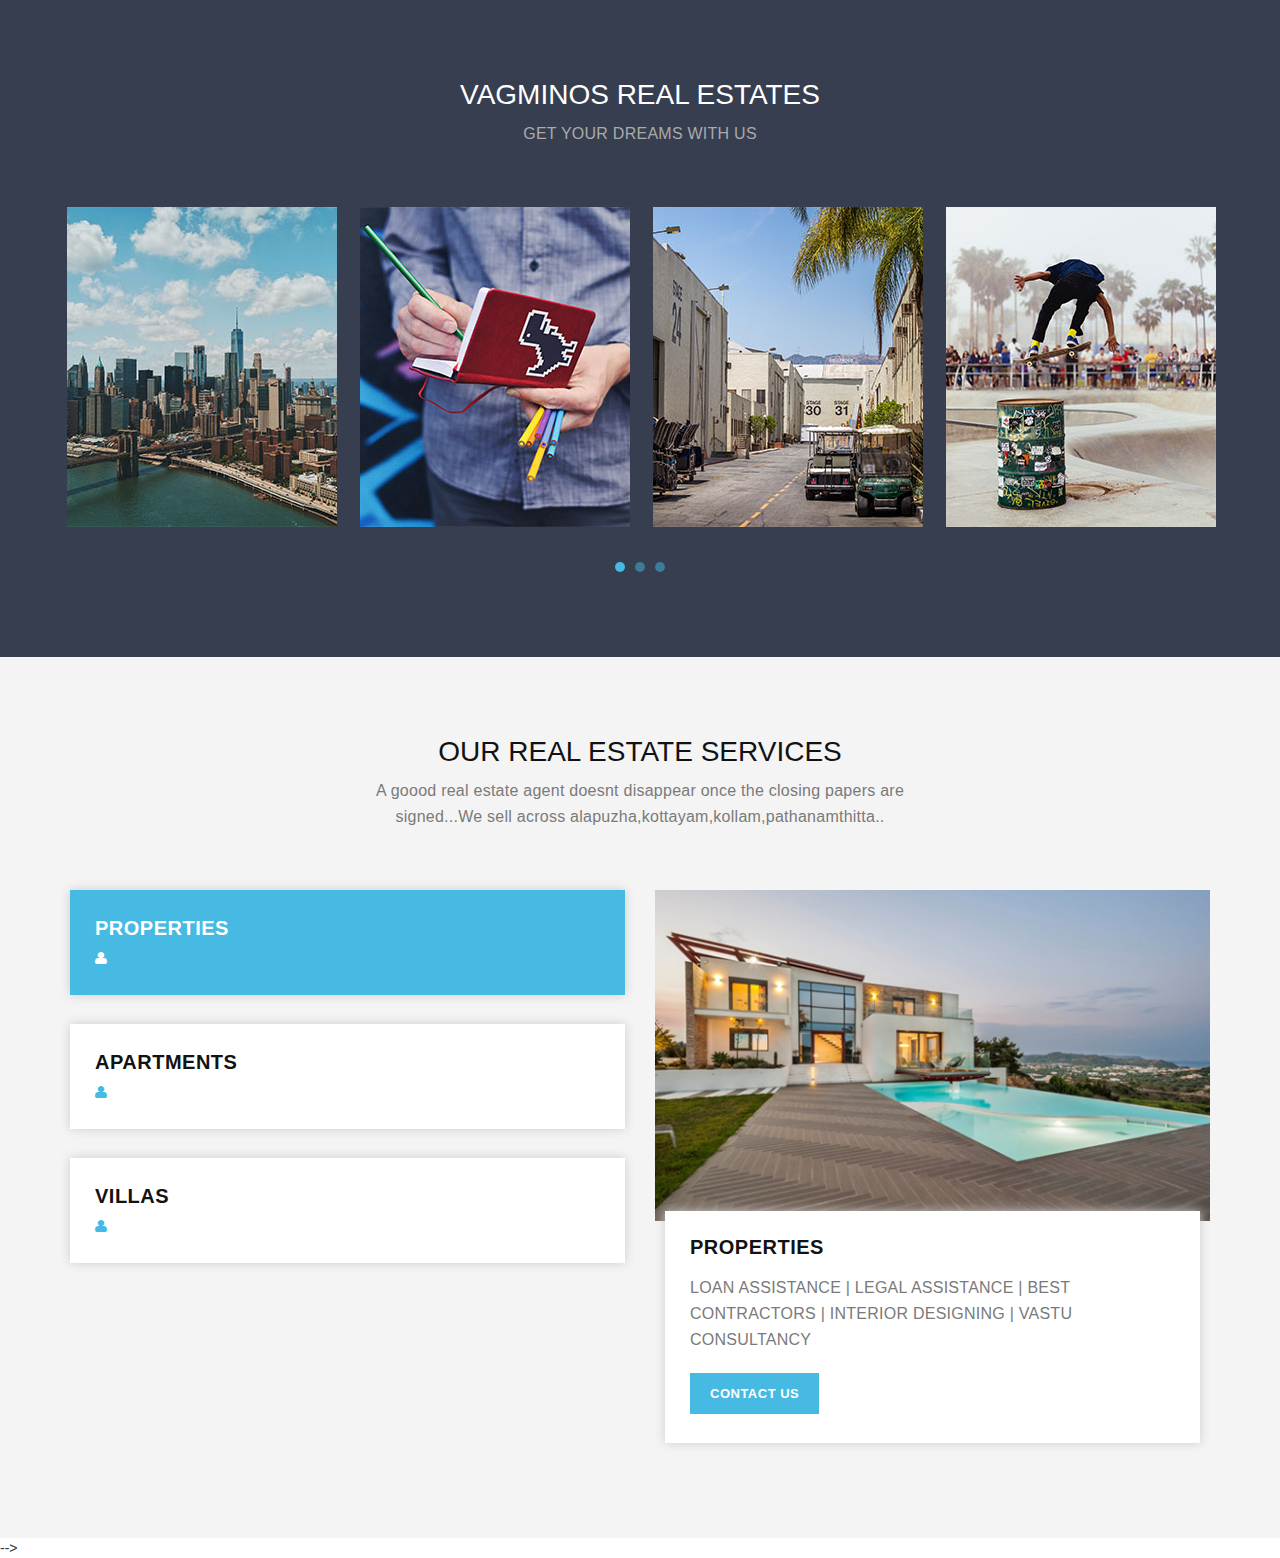
<file: vagminosservice/realestates.html>
<!DOCTYPE html>
<!--[if lt IE 7]>      <html class="no-js lt-ie9 lt-ie8 lt-ie7"> <![endif]-->
<!--[if IE 7]>         <html class="no-js lt-ie9 lt-ie8"> <![endif]-->
<!--[if IE 8]>         <html class="no-js lt-ie9"> <![endif]-->
<!--[if gt IE 8]><!--> <html class="no-js"> <!--<![endif]-->
    <head>
        <meta charset="utf-8">
        <title>Power - Bootstrap HTML5 Template</title>
    	<meta name="description" content="">
        <meta name="viewport" content="width=device-width, initial-scale=1">
<!-- 
Power Template 
https://templatemo.com/tm-508-power
-->
        <link href='http://fonts.googleapis.com/css?family=Open+Sans:400,300,600,700,800' rel='stylesheet' type='text/css'>
        
        <link rel="stylesheet" href="css/bootstrap.min.css">
        <link rel="stylesheet" href="css/font-awesome.css">
        <link rel="stylesheet" href="css/animate.css">
        <link rel="stylesheet" href="css/templatemo_misc.css">
        <link rel="stylesheet" href="css/templatemo_style.css">
        <link rel="stylesheet" href="css/owl-carousel.css">

        <script src="js/vendor/modernizr-2.6.1-respond-1.1.0.min.js"></script>
    </head>
    <body>
        <!--[if lt IE 7]>
            <p class="chromeframe">You are using an outdated browser. <a href="http://browsehappy.com/">Upgrade your browser today</a> or <a href="http://www.google.com/chromeframe/?redirect=true">install Google Chrome Frame</a> to better experience this site.</p>
        <![endif]-->




        <section id="portfolio" class="portfolio-section">
            <div class="container">
                <div class="row">
                    <div class="col-md-12">
                        <div class="section-heading">
                            <h4>VAGMINOS REAL ESTATES</h4>
                            <p>GET YOUR DREAMS WITH US</p>
                        </div>
                    </div>
                </div>
                <div class="row">
                    <div id="owl-portfolio" class="owl-carousel owl-theme imageGallery1">
                        <div class="item">
                            <div class="portfolio-item">
                                <a href="img/first-portfolio-big.jpg" title=""><img src="img/first-portfolio-item.jpg" alt="Gallery image 1" /></a>
                            </div>
                        </div>
                        <div class="item">
                            <div class="portfolio-item">
                                <a href="img/second-portfolio-big.jpg" title=""><img src="img/second-portfolio-item.jpg" alt="Gallery image 1" /></a>
                            </div>
                        </div>
                        <div class="item">
                            <div class="portfolio-item">
                                <a href="img/third-portfolio-big.jpg" title=""><img src="img/third-portfolio-item.jpg" alt="Gallery image 1" /></a>
                            </div>
                        </div>
                        <div class="item">
                            <div class="portfolio-item">
                                <a href="img/fourth-portfolio-big.jpg" title=""><img src="img/fourth-portfolio-item.jpg" alt="Gallery image 1" /></a>
                            </div>
                        </div>
                        <div class="item">
                            <div class="portfolio-item">
                                <a href="img/first-portfolio-big.jpg" data-lightbox="image-1"><img src="img/first-portfolio-item.jpg"></a>
                            </div>
                        </div>
                        <div class="item">
                            <div class="portfolio-item">
                                <a href="img/second-portfolio-big.jpg" title=""><img src="img/second-portfolio-item.jpg" alt="Gallery image 1" /></a>
                            </div>
                        </div>
                        <div class="item">
                            <div class="portfolio-item">
                                <a href="img/first-portfolio-big.jpg" title=""><img src="img/first-portfolio-item.jpg" alt="Gallery image 1" /></a>
                            </div>
                        </div>
                        <div class="item">
                            <div class="portfolio-item">
                                <a href="img/third-portfolio-big.jpg" title=""><img src="img/third-portfolio-item.jpg" alt="Gallery image 1" /></a>
                            </div>
                        </div>
                        <div class="item">
                            <div class="portfolio-item">
                                <a href="img/first-portfolio-big.jpg" data-lightbox="image-1"><img src="img/first-portfolio-item.jpg"></a>
                            </div>
                        </div>
                        <div class="item">
                            <div class="portfolio-item">
                                <a href="img/fourth-portfolio-big.jpg" title=""><img src="img/fourth-portfolio-item.jpg" alt="Gallery image 1" /></a>
                            </div>
                        </div>
                    </div>
                </div>
            </div>
        </section>


        <section class="tabs-content" id="blog">
            <div class="container">
                <div class="row">
                    <div class="col-md-12">
                        <div class="section-heading">
                            <h4>Our Real Estate Services</h4>
                            <p>A goood real estate agent doesnt disappear once the closing papers are signed...We sell across alapuzha,kottayam,kollam,pathanamthitta..</p>
                        </div>
                    </div>
                </div>
                <div class="row">
                    <div class="wrapper">
                        <div class="col-md-6">
                            <ul class="tabs clearfix" data-tabgroup="first-tab-group">
                                <li><a href="#tab1" class="active">
                                    PROPERTIES
                                    <ul class="info-post">
                                        <li><i class="fa fa-user"></i></li>
                                       
                                    </ul>
                                </a></li>
                                <li><a href="#tab2">
                                    APARTMENTS
                                    <ul class="info-post">
                                        <li><i class="fa fa-user"></i></li>
                                     
                                    </ul>
                                </a></li>
                                <li><a href="#tab3">
                                    VILLAS
                                    <ul class="info-post">
                                        <li><i class="fa fa-user"></i> </li>
                                      

                                    </ul>
                                </a></li>
                            
                            </ul>
                        </div>
                        <div class="col-md-6">
                            <div id="first-tab-group" class="tabgroup">
                                <div id="tab1">
                                    <img src="img/properties.jpg" alt="">
                                    <div class="text-content">
                                        <h4>PROPERTIES</h4>
                                       
                                        <p>LOAN ASSISTANCE | LEGAL ASSISTANCE | BEST CONTRACTORS | INTERIOR DESIGNING | VASTU CONSULTANCY</p>
                                        <div class="primary-button"><a href="tel://8606414428">CONTACT US</a></div>
                                    </div>
                                </div>
                                <div id="tab2">
                                    <img src="img/apartment.jpg" alt="">
                                    <div class="text-content">
                                        <h4>APARTMENTS</h4>
                                       
                                        <p>LOAN ASSISTANCE | LEGAL ASSISTANCE | BEST CONTRACTORS | INTERIOR DESIGNING | VASTU CONSULTANCY</p>
                                        <div class="primary-button"><a href="tel://8606414428">CONTACT US</a></div>
                                    </div>
                                </div>
                               <div id="tab3">
                                    <img src="img/villas.jpg" alt="">
                                    <div class="text-content">
                                        <h4>VILLAS</h4>
                                       
                                        <p>LOAN ASSISTANCE | LEGAL ASSISTANCE | BEST CONTRACTORS | INTERIOR DESIGNING | VASTU CONSULTANCY</p>
                                        <div class="primary-button"><a href="tel://8606414428">CONTACT US</a></div>
                                    </div>
                                </div>
                              
                            </div>
                        </div>
                    </div>
                </div>
            </div>
        </section>


     
	-->
      
        
        <script src="js/vendor/jquery-1.11.0.min.js"></script>
        <script>window.jQuery || document.write('<script src="js/vendor/jquery-1.11.0.min.js"><\/script>')</script>
        <script src="js/bootstrap.js"></script>
        <script src="js/plugins.js"></script>
        <script src="js/main.js"></script>

        <!-- Google Map -->
    

        <script type="text/javascript">
        $(document).ready(function() {
            
            // mobile nav toggle
            $('#nav-toggle').on('click', function (event) {
                event.preventDefault();
                $('#main-nav').toggleClass("open");
            });
        });
        </script>
        
    </body>
</html>
</file>
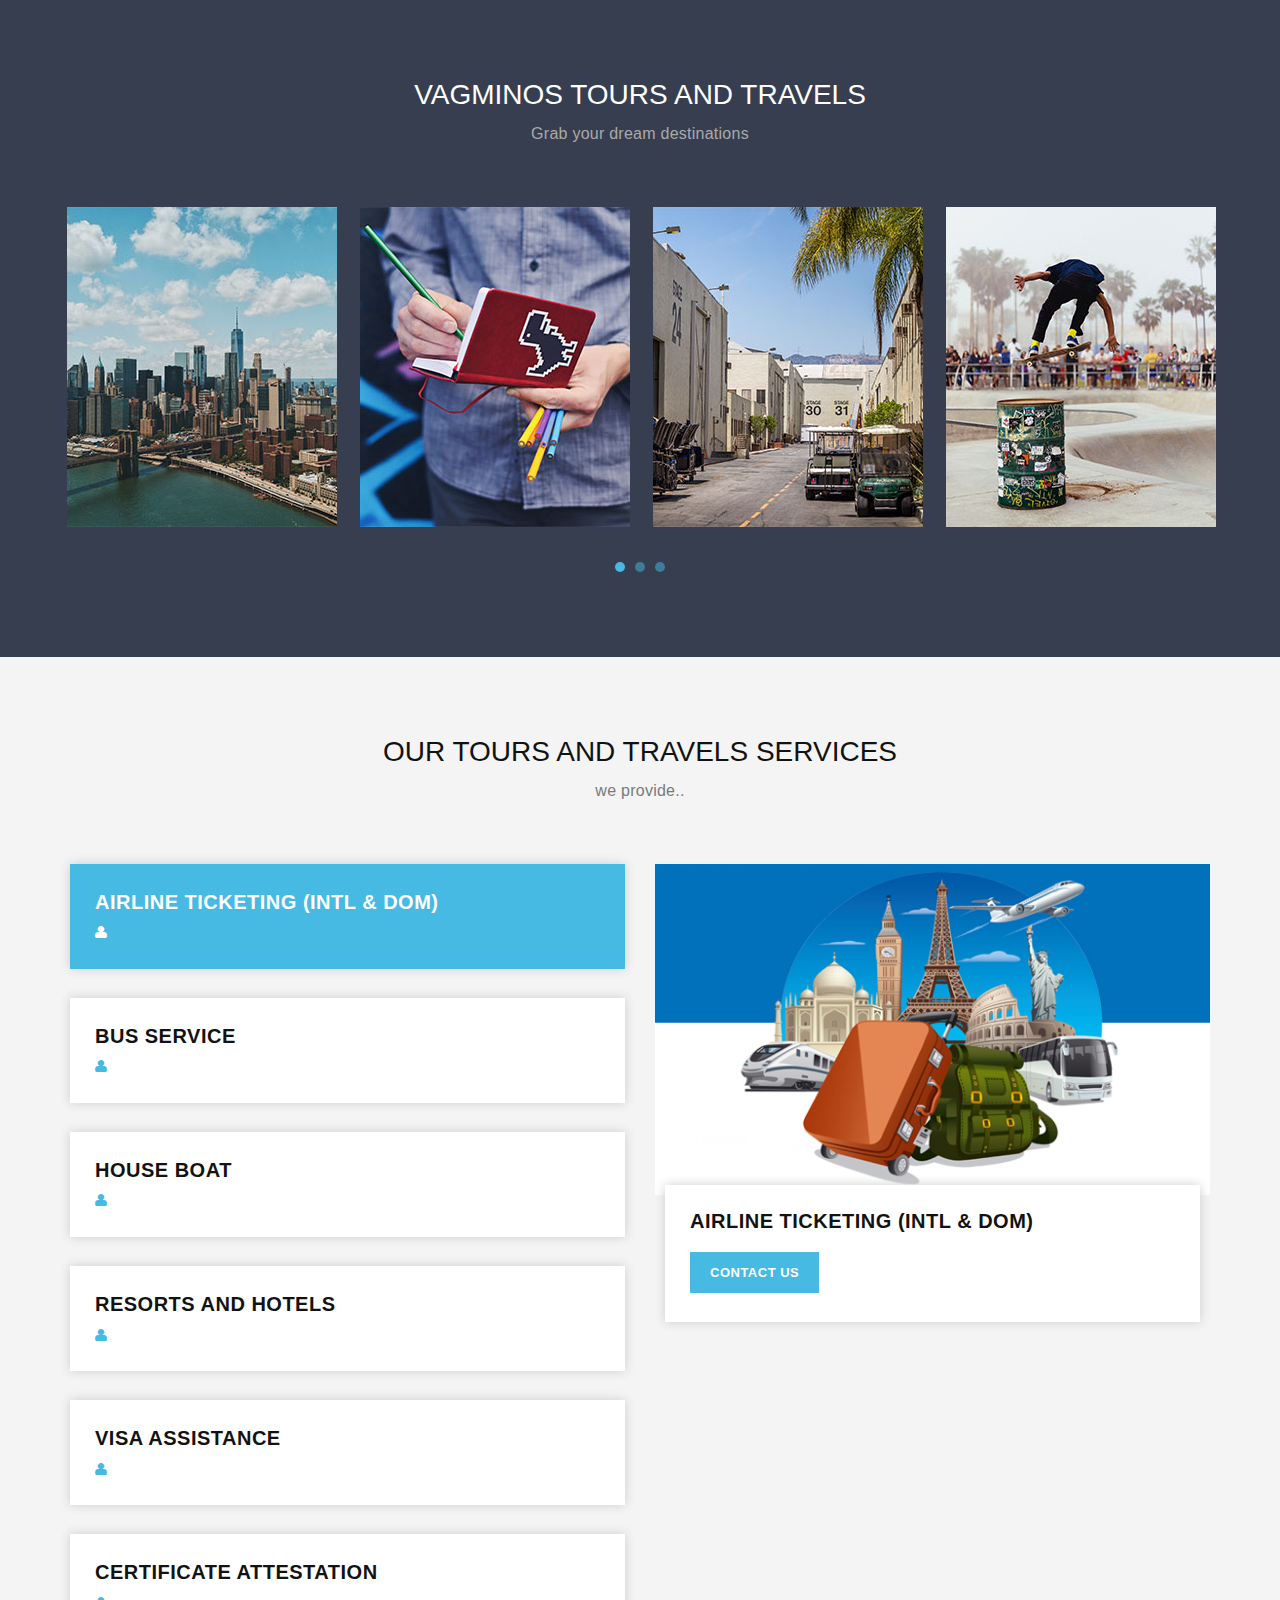
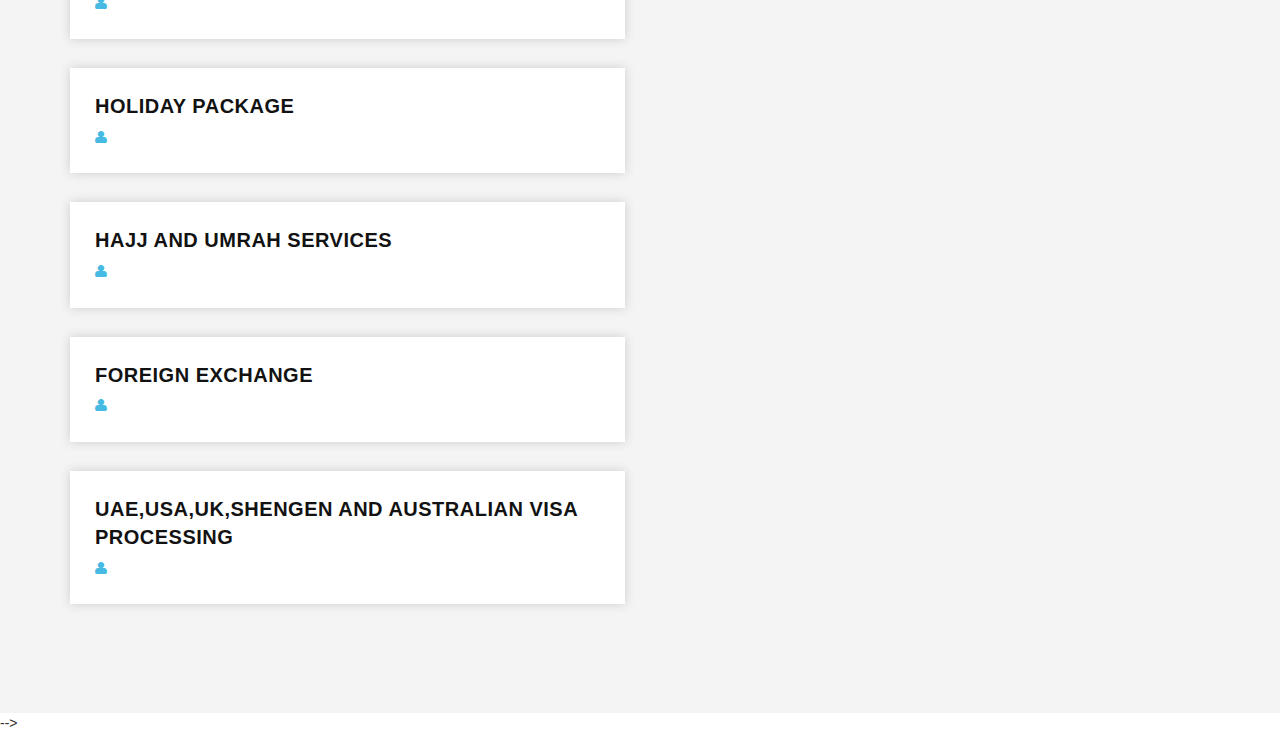
<file: vagminosservice/tours.html>
<!DOCTYPE html>
<!--[if lt IE 7]>      <html class="no-js lt-ie9 lt-ie8 lt-ie7"> <![endif]-->
<!--[if IE 7]>         <html class="no-js lt-ie9 lt-ie8"> <![endif]-->
<!--[if IE 8]>         <html class="no-js lt-ie9"> <![endif]-->
<!--[if gt IE 8]><!--> <html class="no-js"> <!--<![endif]-->
    <head>
        <meta charset="utf-8">
        <title>Power - Bootstrap HTML5 Template</title>
    	<meta name="description" content="">
        <meta name="viewport" content="width=device-width, initial-scale=1">
<!-- 
Power Template 
https://templatemo.com/tm-508-power
-->
        <link href='http://fonts.googleapis.com/css?family=Open+Sans:400,300,600,700,800' rel='stylesheet' type='text/css'>
        
        <link rel="stylesheet" href="css/bootstrap.min.css">
        <link rel="stylesheet" href="css/font-awesome.css">
        <link rel="stylesheet" href="css/animate.css">
        <link rel="stylesheet" href="css/templatemo_misc.css">
        <link rel="stylesheet" href="css/templatemo_style.css">
        <link rel="stylesheet" href="css/owl-carousel.css">

        <script src="js/vendor/modernizr-2.6.1-respond-1.1.0.min.js"></script>
    </head>
    <body>
        <!--[if lt IE 7]>
            <p class="chromeframe">You are using an outdated browser. <a href="http://browsehappy.com/">Upgrade your browser today</a> or <a href="http://www.google.com/chromeframe/?redirect=true">install Google Chrome Frame</a> to better experience this site.</p>
        <![endif]-->




        <section id="portfolio" class="portfolio-section">
            <div class="container">
                <div class="row">
                    <div class="col-md-12">
                        <div class="section-heading">
                            <h4>VAGMINOS TOURS AND TRAVELS</h4>
                            <p>Grab your dream destinations</p>
                        </div>
                    </div>
                </div>
                <div class="row">
                    <div id="owl-portfolio" class="owl-carousel owl-theme imageGallery1">
                        <div class="item">
                            <div class="portfolio-item">
                                <a href="img/first-portfolio-big.jpg" title=""><img src="img/first-portfolio-item.jpg" alt="Gallery image 1" /></a>
                            </div>
                        </div>
                        <div class="item">
                            <div class="portfolio-item">
                                <a href="img/second-portfolio-big.jpg" title=""><img src="img/second-portfolio-item.jpg" alt="Gallery image 1" /></a>
                            </div>
                        </div>
                        <div class="item">
                            <div class="portfolio-item">
                                <a href="img/third-portfolio-big.jpg" title=""><img src="img/third-portfolio-item.jpg" alt="Gallery image 1" /></a>
                            </div>
                        </div>
                        <div class="item">
                            <div class="portfolio-item">
                                <a href="img/fourth-portfolio-big.jpg" title=""><img src="img/fourth-portfolio-item.jpg" alt="Gallery image 1" /></a>
                            </div>
                        </div>
                        <div class="item">
                            <div class="portfolio-item">
                                <a href="img/first-portfolio-big.jpg" data-lightbox="image-1"><img src="img/first-portfolio-item.jpg"></a>
                            </div>
                        </div>
                        <div class="item">
                            <div class="portfolio-item">
                                <a href="img/second-portfolio-big.jpg" title=""><img src="img/second-portfolio-item.jpg" alt="Gallery image 1" /></a>
                            </div>
                        </div>
                        <div class="item">
                            <div class="portfolio-item">
                                <a href="img/first-portfolio-big.jpg" title=""><img src="img/first-portfolio-item.jpg" alt="Gallery image 1" /></a>
                            </div>
                        </div>
                        <div class="item">
                            <div class="portfolio-item">
                                <a href="img/third-portfolio-big.jpg" title=""><img src="img/third-portfolio-item.jpg" alt="Gallery image 1" /></a>
                            </div>
                        </div>
                        <div class="item">
                            <div class="portfolio-item">
                                <a href="img/first-portfolio-big.jpg" data-lightbox="image-1"><img src="img/first-portfolio-item.jpg"></a>
                            </div>
                        </div>
                        <div class="item">
                            <div class="portfolio-item">
                                <a href="img/fourth-portfolio-big.jpg" title=""><img src="img/fourth-portfolio-item.jpg" alt="Gallery image 1" /></a>
                            </div>
                        </div>
                    </div>
                </div>
            </div>
        </section>


        <section class="tabs-content" id="blog">
            <div class="container">
                <div class="row">
                    <div class="col-md-12">
                        <div class="section-heading">
                            <h4>Our Tours and Travels services</h4>
                            <p>we provide..</p>
                        </div>
                    </div>
                </div>
                <div class="row">
                    <div class="wrapper">
                        <div class="col-md-6">
                            <ul class="tabs clearfix" data-tabgroup="first-tab-group">
                                <li><a href="#tab1" class="active">
                                    AIRLINE TICKETING (INTL & DOM)
                                    <ul class="info-post">
                                        <li><i class="fa fa-user"></i></li>
                                       
                                    </ul>
                                </a></li>
                                <li><a href="#tab2">
                                    BUS SERVICE
                                    <ul class="info-post">
                                        <li><i class="fa fa-user"></i></li>
                                     
                                    </ul>
                                </a></li>
                                <li><a href="#tab3">
                                    HOUSE BOAT
                                    <ul class="info-post">
                                        <li><i class="fa fa-user"></i> </li>
                                      

                                    </ul>
                                </a></li>
                                 <li><a href="#tab4">
                                    RESORTS AND HOTELS
                                    <ul class="info-post">
                                        <li><i class="fa fa-user"></i> </li>
                                      

                                    </ul>
                                </a></li>
                                 <li><a href="#tab5">
                                    VISA ASSISTANCE
                                    <ul class="info-post">
                                        <li><i class="fa fa-user"></i> </li>
                                      

                                    </ul>
                                </a></li>
                                 <li><a href="#tab6">
                                    CERTIFICATE ATTESTATION
                                    <ul class="info-post">
                                        <li><i class="fa fa-user"></i> </li>
                                      

                                    </ul>
                                </a></li>
                                 <li><a href="#tab7">
                                    HOLIDAY PACKAGE
                                    <ul class="info-post">
                                        <li><i class="fa fa-user"></i> </li>
                                      

                                    </ul>
                                </a></li>
                                 <li><a href="#tab8">
                                    HAJJ AND UMRAH SERVICES
                                    <ul class="info-post">
                                        <li><i class="fa fa-user"></i> </li>
                                      

                                    </ul>
                                </a></li>
                                 <li><a href="#tab9">
                                    FOREIGN EXCHANGE
                                    <ul class="info-post">
                                        <li><i class="fa fa-user"></i> </li>
                                      

                                    </ul>
                                </a></li>
                                 <li><a href="#tab10">
                                    UAE,USA,UK,SHENGEN AND AUSTRALIAN VISA PROCESSING
                                    <ul class="info-post">
                                        <li><i class="fa fa-user"></i> </li>
                                      

                                    </ul>
                                </a></li>
                               
                            </ul>
                        </div>
                        <div class="col-md-6">
                            <div id="first-tab-group" class="tabgroup">
                                <div id="tab1">
                                    <img src="img/tour1.jpg" alt="">
                                    <div class="text-content">
                                        <h4>AIRLINE TICKETING (INTL & DOM) </h4>
                                       
                                        <p></p>
                                        <div class="primary-button"><a href="tel://7560868692">CONTACT US</a></div>
                                    </div>
                                </div>
                                <div id="tab2">
                                    <img src="img/tour1.jpg" alt="">
                                    <div class="text-content">
                                        <h4> BUS SERVICE</h4>
                                       
                                        <p></p>
                                        <div class="primary-button"><a href="tel://7560868692">CONTACT US</a></div>
                                    </div>
                                </div>
                               <div id="tab3">
                                    <img src="img/tour1.jpg" alt="">
                                    <div class="text-content">
                                        <h4>  HOUSE BOAT</h4>
                                       
                                        <p></p>
                                        <div class="primary-button"><a href="tel://7560868692">CONTACT US</a></div>
                                    </div>
                                </div>
                                 <div id="tab4">
                                    <img src="img/tour1.jpg" alt="">
                                    <div class="text-content">
                                        <h4>RESORTS AND HOTELS</h4>
                                       
                                        <p></p>
                                        <div class="primary-button"><a href="tel://7560868692">CONTACT US</a></div>
                                    </div>
                                </div>
                                 <div id="tab5">
                                    <img src="img/tour1.jpg" alt="">
                                    <div class="text-content">
                                        <h4>VISA ASSISTANCE</h4>
                                       
                                        <p></p>
                                        <div class="primary-button"><a href="tel://7560868692">CONTACT US</a></div>
                                    </div>
                                </div>
                                 <div id="tab6">
                                    <img src="img/tour1.jpg" alt="">
                                    <div class="text-content">
                                        <h4>CERTIFICATE ATTESTATION</h4>
                                       
                                        <p></p>
                                        <div class="primary-button"><a href="tel://7560868692">CONTACT US</a></div>
                                    </div>
                                </div>
                                 <div id="tab7">
                                    <img src="img/tour1.jpg" alt="">
                                    <div class="text-content">
                                        <h4>HOLIDAY PACKAGE</h4>
                                       
                                        <p></p>
                                        <div class="primary-button"><a href="tel://7560868692">CONTACT US</a></div>
                                    </div>
                                </div>
                                 <div id="tab8">
                                    <img src="img/tour1.jpg" alt="">
                                    <div class="text-content">
                                        <h4>HAJJ AND UMRAH SERVICES</h4>
                                       
                                        <p></p>
                                        <div class="primary-button"><a href="tel://7560868692">CONTACT US</a></div>
                                    </div>
                                </div>
                                 <div id="tab9">
                                    <img src="img/tour1.jpg" alt="">
                                    <div class="text-content">
                                        <h4> FOREIGN EXCHANGE</h4>
                                       
                                        <p></p>
                                        <div class="primary-button"><a href="tel://7560868692">CONTACT US</a></div>
                                    </div>
                                </div>
                                   <div id="tab10">
                                    <img src="img/tour1.jpg" alt="">
                                    <div class="text-content">
                                        <h4>UAE,USA,UK,SHENGEN AND AUSTRALIAN VISA PROCESSING</h4>
                                       
                                        <p></p>
                                        <div class="primary-button"><a href="tel://7560868692">CONTACT US</a></div>
                                    </div>
                                </div>
                                 
                              
                            </div>
                        </div>
                    </div>
                </div>
            </div>
        </section>


     
	-->
      
        
        <script src="js/vendor/jquery-1.11.0.min.js"></script>
        <script>window.jQuery || document.write('<script src="js/vendor/jquery-1.11.0.min.js"><\/script>')</script>
        <script src="js/bootstrap.js"></script>
        <script src="js/plugins.js"></script>
        <script src="js/main.js"></script>

        <!-- Google Map -->
    

        <script type="text/javascript">
        $(document).ready(function() {
            
            // mobile nav toggle
            $('#nav-toggle').on('click', function (event) {
                event.preventDefault();
                $('#main-nav').toggleClass("open");
            });
        });
        </script>
        
    </body>
</html>
</file>
<file: vagminosservice/css/templatemo_style.css>
/*

Power Template

https://templatemo.com/tm-508-power

*/

* {
    margin: 0;
    padding: 0;
    font-family: 'Source Sans Pro', sans-serif;
    outline: none!important;
}

a {
  text-decoration: none!important;
}

body {
  overflow-x: hidden;
}

ul {
  list-style: none;
  margin: 0px;
}

p {
  font-size: 16px;
  line-height: 26px;
  letter-spacing: 0.25px;
  font-weight: 300;
}

.col-xs-15,
.col-sm-15,
.col-md-15,
.col-lg-15 {
    position: relative;
    min-height: 1px;
    padding-right: 10px;
    padding-left: 10px;
}

.col-xs-15 {
    width: 20%;
    float: left;
}

@media (min-width: 768px) {
.col-sm-15 {
        width: 20%;
        float: left;
    }
}

@media (min-width: 992px) {
    .col-md-15 {
        width: 20%;
        float: left;
    }
}

@media (min-width: 1200px) {
    .col-lg-15 {
        width: 20%;
        float: left;
    }
}

.primary-button a {
  padding: 13px 20px;
  letter-spacing: 0.5px;
  background-color: #46bae2;
  color: #fff;
  text-transform: uppercase;
  font-size: 13px;
  font-weight: 700;
  text-decoration: none;
}

.secondary-button a {
  padding: 13px 20px;
  letter-spacing: 0.5px;
  background-color: #f2745f;
  color: #fff;
  text-transform: uppercase;
  font-size: 13px;
  font-weight: 700;
  text-decoration: none;
}

.border-button a {
  padding: 13px 20px;
  letter-spacing: 0.5px;
  background-color: transparent;
  border: 1px solid #fff;
  color: #fff;
  text-transform: uppercase;
  font-size: 13px;
  font-weight: 700;
  text-decoration: none;
}


.section-heading {
  text-align: center;
  margin-top: 80px;
  margin-bottom: 60px;
}

.section-heading h4 {
  margin-top: 0px;
  font-size: 28px;
  text-transform: uppercase;
  font-weight: 300;
  color: #121212;
}

.section-heading p {
  color: #7a7a7a;
  padding: 0px 25%;
}

.navbar-inverse {
  background-color: #fff;
  border: none;
}

.navbar-inverse .navbar-nav>.active>a, .navbar-inverse .navbar-nav>.active>a:hover, .navbar-inverse .navbar-nav>.active>a:focus {
  background-color: #f2745f;
}

.main-header {
  position: fixed;
  width: 100%;
  height: 80px;
  margin: 0 auto;
  z-index: 1000;
  top: 30px;
  -webkit-transition: all 150ms ease-in-out;
  -moz-transition: all 150ms ease-in-out;
  transition: all 150ms ease-in-out;
}

.navbar {
  margin-bottom: 0px;
}

.navbar-header {
  float: none;
}

.scrolled {
  position: fixed;
  left: 0;
  top: 0;
  -webkit-transition: all 150ms ease-in-out;
  -moz-transition: all 150ms ease-in-out;
  transition: all 150ms ease-in-out;
}

#menu-wrapper {
  background-color: white;
  overflow: hidden;
  -moz-box-shadow: 1px 1px 3px 2px rgba(0, 0, 0, 0.07);
  -webkit-box-shadow: 1px 1px 3px 2px rgba(0, 0, 0, 0.07);
  box-shadow: 1px 1px 3px 2px rgba(0, 0, 0, 0.07);
}

.navbar-brand {
  font-family: 'Open Sans', sans-serif;
  font-size: 26px;
  line-height: 50px;
  font-weight: 900;
  text-transform: uppercase;
  color: #46bae2!important;
  transition: all 0.5s;
  margin-left: 30px;
}

.menu-first ul li {
  display: inline-block;
  margin: 0px;
}
.menu-first ul li:last-child {
  margin-right: 60px!important;
}
.menu-first {
  float: right;
  margin-left: 
}
.menu-first li a {
  color: #7a7a7a;
  font-size: 14px;
  font-weight: 300;
  text-transform: uppercase;
  text-shadow: none;
  display: inline-block;
  line-height: 80px;
  padding: 0px 20px;
  letter-spacing: 0.5px;
  transition: all 0.5s;
  outline: none;
}
.menu-first ul li.active a {
  color: #fff;
  background-color: #f2745f;
}

.navbar-inverse .navbar-nav>li>a:hover, .navbar-inverse .navbar-nav>li>a:focus {
  color: #7a7a7a;
}

.navbar-inverse .navbar-toggle {
  border-color: #f2745f;
  background-color: #f2745f;
  right: 15px;
}

.banner {
  background-image: url(../img/banner-bg.jpg);
  background-repeat: no-repeat;
  background-size: cover;
  background-position: center center;
}

.banner-content {
  text-align: center;
  padding: 280px 0px 200px 0px;
}

.banner-content h6 {
  font-size: 18px;
  color: #fff;
  font-weight: 700;
  text-transform: uppercase;
  letter-spacing: 2px;
  margin-bottom: 5px;
}

.banner-content h2 {
  font-size: 80px;
  font-weight: 700;
  text-transform: uppercase;
  color: #fff;
  letter-spacing: 2px;
  margin-top: 0px;
  margin-bottom: 30px;
}

.banner-content ul {
  padding: 0;
  margin: 0;
  list-style: none;
}

.banner-content ul li {
  display: inline-block;
  margin: 10px;
}


.intro {
  background-color: #46bae2;
  text-align: center;
  padding: 80px 0px;
}

.intro h4 {
  margin-top: 0px;
  font-size: 44px;
  font-weight: 300;
  color: #fff;
}

.intro h6 {
  margin-top: 15px;
  font-size: 17px;
  font-weight: 700;
  color: #fff;
  letter-spacing: 1px;
}

.intro .border-button {
  margin-top: 45px;
}



#about {
  padding: 0px;
  background-image: url(../img/services-bg.jpg);
  background-repeat: no-repeat;
  background-size: cover;
  background-position: center center;
  background-attachment: fixed;
}

#about .service-item {
  text-align: center;
  margin: 0px -15px;
  padding: 120px 45px;
}

#about .service-item h4 {
  margin-top: 45px;
  margin-bottom: 20px;
  font-size: 22px;
  font-weight: 700;
  color: #fff;
  text-transform: uppercase;
}

#about .service-item p {
  margin-bottom: 0px;
  color: #fff;
}

#about .first-service {
  background-color: rgba(242, 116, 95, 0.75);
}

#about .second-service {
  background-color: rgba(54, 62, 80, 0.75);
}

#about .third-service {
  background-color: rgba(70, 186, 226, 0.75);
}

#about .service-item .icon {
  width: 70px;
  height: 70px;
  display: inline-block;
  text-align: center;
  line-height: 74px;
  background-color: transparent;
}




.what-we-do {
  background-color: #fff;
  padding-bottom: 80px;
}

.what-we-do .tabs li a {
  text-decoration: none;
  color: #121212;
}

.what-we-do .tabs .active .list-item {
  background-color: #f2745f!important;
  color: #fff!important;
}

.what-we-do .tabs .active .list-item .icon {
  background-color: #fff;
}

.what-we-do .list-item {
  background-color: #f4f4f4;
  text-align: center;
  padding: 40px 0px;
  margin: 15px 0px;
  transition: all 0.5s;
}

.what-we-do .list-item .icon {
  width: 90px;
  height: 90px;
  border-radius: 50%;
  display: inline-block;
  text-align: center;
  line-height: 90px;
  background-color: transparent;
}

.what-we-do .list-item h4 {
  margin-top: 20px;
  margin-bottom: 0px;
  font-size: 17px;
  font-weight: 700;
  text-transform: uppercase;
}

.what-we-do .tab-content-services {
  margin-top: 60px;
}

.what-we-do .tab-content-services .right-image img {
  width: 100%;
  overflow: hidden;
}

.what-we-do .tab-content-services .left-text h4 {
  font-size: 22px;
  text-transform: uppercase;
  font-weight: 700;
  margin-top: 0px;
  margin-bottom: 20px;
}

.what-we-do .tab-content-services .left-text p {
  color: #7a7a7a;
}

.what-we-do .tab-content-services .left-text .primary-button {
  margin-top: 35px;
  margin-bottom: 50px;
}





#portfolio {
  text-align: center;
}

#portfolio .item {
  margin: 0px 5px;
}

.portfolio-section {
  background-color: #363e50;
  padding-bottom: 80px;
}

#portfolio .section-heading h4 {
  color: #fff;
}

#portfolio .section-heading p {
  color: #aaa;
}

#portfolio .portfolio-item img {
  max-width: 100%;
  overflow: hidden;
}

.owl-pagination {
  margin-top: 30px;
  opacity: 1;
  display: inline-block;
}

.owl-page span {
  display: block;
  width: 10px;
  height: 10px;
  margin: 0px 5px;
  filter: alpha(opacity=50);
  opacity: 0.5;
  -webkit-border-radius: 20px;
  -moz-border-radius: 20px;
  border-radius: 20px;
  background: #46bae2;
}



#blog {
  background-color: #f4f4f4;
}

#blog .section-heading {
  text-align: center;
}

.wrapper {
  text-align: left;
}

#blog .tabs {
  list-style: none;
  margin-top: 0px;
}

#blog .tabs li {
  display: block;
  text-align: left;
  margin-bottom: 29px;
}

#blog .tabs a {
  display:block;
  text-align: left;
  text-decoration:none;
  text-transform: uppercase;
  letter-spacing: 0.5px;
  color:#121212;
  font-size: 20px;
  font-weight: 700;
  padding: 24px 25px;
  background-color: #fff;
  transition: all 0.3s;
  box-shadow: 0px 0px 10px #cdcdcd;
}

#blog .tabs .active {
  background-color: #46bae2;
  color: #fff!important;
}
#blog .tabs .active .info-post li {
  color: #fff!important;
}
#blog .tabs .active .info-post li i {
  color: #fff!important;
}
#first-tab-group {
  margin-top: 0px;
  margin-bottom: 15px;
}
#first-tab-group img {
  width: 100%;
  overflow: hidden;
}
.tabgroup .text-content  {
  background-color: #fff;
  color: #fff;
  padding: 25px;
  text-align: left;
  margin-top: -10px;
  margin-left: 10px;
  margin-right: 10px;
  position: relative;
  box-shadow: 0px 0px 10px #cdcdcd;
}
.tabgroup .text-content h4 {
  font-size: 20px;
  font-weight: 700;
  text-transform: uppercase;
  letter-spacing: 0.5px;
  color: #121212;
  margin-top: 0px;
  margin-bottom: 15px;
}
.tabgroup .text-content span {
  font-size: 13px;
  color: #33c1cf;
}
.tabgroup .text-content a {
  font-size: 13px;
  color: #33c1cf;
  text-decoration: none;
}
.tabgroup .text-content p {
  margin-top: 17px;
  color: #7a7a7a;
}

.tabgroup .text-content .primary-button {
  margin-bottom: 15px;
  margin-top: 30px;
}

.tabgroup .text-content .primary-button a {
  color: #fff;
}

.clearfix:after {
  content:"";
  display:table;
  clear:both;
}

#blog {
  padding-bottom: 80px;
}

#blog .info-post li {
  display: inline;
  margin-right: 15px;
}

#blog .info-post li {
  color: #343434;
  font-size: 15px;
  font-weight: 300;
  text-transform: capitalize;
}

#blog .info-post li i {
  color: #46bae2;
  margin-right: 5px;
}




#contact-us {
  background-color: #fff;
  text-align: left;
  padding-bottom: 100px;
}

#contact-us .section-heading {
  color: #121212;
}


#contact-us .pop-button {
  margin-top: 30px;
}

#contact input {
  border-radius: 0px;
  padding-left: 15px;
  font-size: 15px;
  font-weight: 300;
  color: #7a7a7a;
  background-color: rgba(0, 0, 0, 0.03);
  outline: none;
  border: none;
  box-shadow: none;
  line-height: 50px;
  height: 50px;
  width: 100%;
  margin-bottom: 30px;
}

#contact textarea {
  border-radius: 0px;
  padding-left: 15px;
  padding-top: 10px;
  font-size: 15px;
  font-weight: 300;
  color: #232323;
  background-color: rgba(0, 0, 0, 0.03);
  outline: none;
  border: none;
  box-shadow: none;
  height: 165px;
  max-height: 220px;
  width: 100%;
  max-width: 100%;
  margin-bottom: 25px;
}

#contact button {
    padding: 13px 20px;
  letter-spacing: 0.5px;
  background-color: #46bae2;
  color: #fff;
  text-transform: uppercase;
  font-size: 13px;
  font-weight: 700;
  text-decoration: none;
  border-radius: 0px;
}



footer {
  background-color: #363e50;
  padding: 0px 0px;
}

footer p {
  font-size: 14px;
  text-transform: uppercase;
  color: #fff;
  margin-bottom: 0px;
  padding: 75px 0px;
}

footer a {
  color: #9CF;
}

footer a:hover {
  color: #FC6;
}

footer .social-icons {
  text-align: center;
  padding: 77px 0px;
  margin: 0px;
}

footer .social-icons li {
  display: inline;
  margin: 0px 10px;
}

footer .social-icons a {
  color: #a3afc9;
  font-size: 14px;
  text-transform: uppercase;
  font-weight: 700;
  text-decoration: none;
  letter-spacing: 0.3px;
  transition: all 0.5s;
}

footer .social-icons a:hover {
  color: #46bae2;
}

footer .back-to-top a {
  text-align: center;
  background-color: #46bae2;
  display: inline-block;
  width: 100%;
  padding: 60px 0px;
  color: #fff;
  font-size: 15px;
  text-transform: uppercase;
  font-weight: 700;
  text-decoration: none;
  letter-spacing: 1px;
}

footer .back-to-top i {
  display: block;
  font-size: 36px;
}



/* RESPONSIVE */

@media (max-width: 991px){
  footer {
    text-align: center;
  }

  footer p {
    padding: 30px 0px 0px 0px;
  }
  footer .social-icons {
    padding: 30px 0px 30px 0px;
  }

  footer .back-to-top a {
    padding: 30px 0px;
  }

}

@media (max-width: 767px){

  .navbar-brand {
    float: none;
  }
  
  .menu-first {
    margin: 0px;
    padding: 0px;
    width: 100%;
    text-align: center;
    float: none;
  }

  .menu-first li:first-child {
    border-top: 1px solid #eee;
  }

  .menu-first li {
    border-bottom: 1px solid #eee;
  }

  .menu-first li:last-child {
    border-bottom: none;
  }

  .menu-first li a {
    width: 100%;
    line-height: 50px;
  }

  .navbar-inverse .navbar-collapse, .navbar-inverse .navbar-form {
    border-color: transparent;
  }

  .navbar-inverse .navbar-toggle:hover, .navbar-inverse .navbar-toggle:focus {
    background-color: #f2745f;
  }
  

}

@media (max-width: 385px){

  

}



/* LIGHT BOX */

.slbOverlay, .slbWrapOuter, .slbWrap {

    position: fixed; top: 0; right: 0; bottom: 0; left: 0;

}

.slbOverlay {

    overflow: hidden; z-index: 2000; background-color: #000; opacity: 0.7; filter: alpha(opacity=70);
    @include animation(slbOverlay 0.5s);

}

.slbWrapOuter {

    overflow-x: hidden; overflow-y: auto; z-index: 2010;

}

.slbWrap {

    position: absolute; text-align: center;

    &:before {

        content: ""; display: inline-block; height: 100%; vertical-align: middle;

    }

}

.slbContentOuter {

    position: relative; display: inline-block; vertical-align: middle; margin: 0px auto; padding: 0 1em; box-sizing: border-box; z-index: 2020; text-align: left;
    max-width: 100%;

    .slbContentEl & {

        padding: 5em 1em;

    }

}

.slbContent {

    position: relative;

    .slbContentEl & {

        @include animation(slbEnter 0.3s); background-color: #fff; box-shadow: 0 0.2em 1em rgba(#000, 0.4);

    }

}

.slbImageWrap {

    @include animation(slbEnter 0.3s);
    position: relative;

    &:after {

        content: ""; position: absolute; left: 0; right: 0; top: 5em; bottom: 5em; display: block; z-index: -1;
        box-shadow: 0 0.2em 1em rgba(#000, 0.6); background-color: #FFF;

    }

}

.slbImage {

    width: auto; max-width: 100%; height: auto; display: block; line-height: 0; box-sizing: border-box; padding: 5em 0; margin: 0 auto;

}

.slbCaption {

    @include ellipsis;
    font-size: 1.4em; position: absolute; left: 0; right: 0; bottom: 0; padding: em(10,14) 0;
    color: #fff; color: rgba(#fff, 0.7); text-align: center;

}

.slbCloseBtn, .slbArrow {

    margin:0; padding: 0; border: 0; cursor: pointer; background: none;
    &::-moz-focus-inner { padding: 0; border: 0; }

    &:hover { opacity: 0.5; }
    &:active { opacity: 0.8; }

}

.slbCloseBtn {

  font-size: 36px;

    $size: 50; $iconSize: 30;

    @include animation(slbEnter 0.3s);

    font-size: em($iconSize,10); width: em($size,$iconSize); height: em($size,$iconSize); line-height: em($size,$iconSize);
    position: absolute; right: em(-10,$iconSize); top: 0;
    color: #fff; color: rgba(#fff, 0.7); text-align: center;

    .slbLoading & {

        display: none;

    }

}

.slbLoadingText {

    font-size: 1.4em; color: #fff; color: rgba(#fff,0.9);

}

.slbArrows {

    position: fixed; top: 50%; left: 0; right: 0;

    .slbLoading & {

        display: none;

    }

}

.slbArrow {

    $size: 50; $iconSize: 8;

    position: absolute; top: 50%; margin-top: em(-1*$size,10); width: em($size,10); height: em($size*2,10);
    opacity: 0.7; text-indent: -999em; overflow: hidden;

    &:before {

        content: ""; position: absolute; top: 50%; left: 50%; margin: em(-$iconSize,10) 0 0 em(-$iconSize,10); border: em($iconSize,10) solid transparent;

    }

    &.next {

        right: 0; &:before { border-left-color: #fff; }

    }

    &.prev {

        left: 0; &:before { border-right-color: #fff;}

    }

}

.slbIframeCont {

    width: 80em; height: 0; overflow: hidden; padding-top: 56.25%; margin: 5em 0;

}

.slbIframe {

    position: absolute; top: 0; left: 0; width: 100%; height: 100%;
    box-shadow: 0 0.2em 1em rgba(#000, 0.6); background: #000;

}

@include keyframes(slbOverlay) {
    from { opacity: 0; }
    to { opacity: 0.7; }
}

@include keyframes(slbEnter) {
    from { opacity: 0; @include transform(translate3d(0, -1em, 0)); }
    to { opacity: 1; @include transform(translate3d(0, 0, 0)); }
}
</file>
<file: vagminosservice/css/owl-carousel.css>
/* 
 *  Core Owl Carousel CSS File
 *  v1.3.3
 */

/* clearfix */
.owl-carousel .owl-wrapper:after {
  content: ".";
  display: block;
  clear: both;
  visibility: hidden;
  line-height: 0;
  height: 0;
}
/* display none until init */
.owl-carousel{
  display: none;
  position: relative;
  width: 100%;
  -ms-touch-action: pan-y;
}
.owl-carousel .owl-wrapper{
  display: none;
  position: relative;
  -webkit-transform: translate3d(0px, 0px, 0px);
}
.owl-carousel .owl-wrapper-outer{
  overflow: hidden;
  position: relative;
  width: 100%;
}
.owl-carousel .owl-wrapper-outer.autoHeight{
  -webkit-transition: height 500ms ease-in-out;
  -moz-transition: height 500ms ease-in-out;
  -ms-transition: height 500ms ease-in-out;
  -o-transition: height 500ms ease-in-out;
  transition: height 500ms ease-in-out;
}
  
.owl-carousel .owl-item{
  float: left;
}

.owl-controls {
  @media (max-width: @screen-sm-max) {
    top: -120px;
  }
  top: -200px;
  width: 100%;
  text-align: center;
  display: inline-block;
}

.owl-controls a {
  color: #336699;
}

.owl-controls a:hover {
  color: #336699;
}

.owl-controls .bg-prev {
  position: absolute;
  z-index: 1;
  width: 50px;
  height: 50px;
  z-index:10; 
  background:#fff; 
  border: 1px solid #336699;
  -webkit-transform: rotate(45deg);
  -moz-transform: rotate(45deg);
  -ms-transform: rotate(45deg);
  -o-transform: rotate(45deg);
  transform: rotate(45deg);
}

.owl-controls .bg-prev:before{
  content:""; 
  display:block; 
  position:absolute; 
  z-index:-1; 
  top:3px; 
  left:3px; 
  right:3px; 
  bottom:3px; 
  border:2px solid #336699
}

.owl-controls .prev {
  left: 15px;
  z-index: 11;
  position: absolute; 
  width: 50px;
  height: 50px;
  line-height: 32px;
}

.owl-controls .prev.active {
  background-image: none;
  outline: 0;
  -webkit-box-shadow: none;
          box-shadow: none;
}

.owl-controls .prev:active {
  background-image: none;
  outline: 0;
  -webkit-box-shadow: none;
          box-shadow: none;
}

.owl-controls .bg-next {
  position: absolute;
  float: right;
  z-index: 1;
  width: 50px;
  height: 50px;
  position:relative; 
  z-index:10; 
  background:#fff; 
  border: 1px solid #336699;
  -webkit-transform: rotate(45deg);
  -moz-transform: rotate(45deg);
  -ms-transform: rotate(45deg);
  -o-transform: rotate(45deg);
  transform: rotate(45deg);
}

.owl-controls .bg-next:before{
  content:""; 
  display:block; 
  position:absolute; 
  z-index:-1; 
  top:3px; 
  left:3px; 
  right:3px; 
  bottom:3px; 
  border:2px solid #336699
}

.owl-controls .next {
  right: 15px;
  z-index: 11;
  position: absolute; 
  width: 50px;
  height: 50px;
  line-height: 32px;
}

.owl-controls .next.active {
  background-image: none;
  outline: 0;
  -webkit-box-shadow: none;
          box-shadow: none;
}

.owl-controls .next:active {
  background-image: none;
  outline: 0;
  -webkit-box-shadow: none;
          box-shadow: none;
}


.owl-theme .owl-controls .owl-page{
  cursor: pointer;
  display: inline-block;
  zoom: 1;
  *display: inline;/*IE7 life-saver */
}
.owl-theme .owl-controls .owl-page a{
  display: block;
  width: 12px;
  height: 12px;
  margin: 0px 5px;
  filter: Alpha(Opacity=50);/*IE7 fix*/
  opacity: 0.5;
  -webkit-border-radius: 20px;
  -moz-border-radius: 20px;
  border-radius: 20px;
  background: transparent;
  border: 2px solid #888;
}

.owl-theme .owl-controls .owl-page.active span,
.owl-theme .owl-controls.clickable .owl-page:hover span{
  filter: Alpha(Opacity=100);/*IE7 fix*/
  opacity: 1;
  display: inline-block;
}
.owl-controls {
  -webkit-user-select: none;
  -khtml-user-select: none;
  -moz-user-select: none;
  -ms-user-select: none;
  user-select: none;
  -webkit-tap-highlight-color: rgba(0, 0, 0, 0);
}

/* fix */
.owl-carousel  .owl-wrapper,
.owl-carousel  .owl-item{
  -webkit-backface-visibility: hidden;
  -moz-backface-visibility:    hidden;
  -ms-backface-visibility:     hidden;
  -webkit-transform: translate3d(0,0,0);
  -moz-transform: translate3d(0,0,0);
  -ms-transform: translate3d(0,0,0);
}
</file>
<file: vagminosservice/css/templatemo_misc.css>
/*
 * jQuery FlexSlider v2.2.0
 * http://www.woothemes.com/flexslider/
 *
 * Copyright 2012 WooThemes
 * Free to use under the GPLv2 license.
 * http://www.gnu.org/licenses/gpl-2.0.html
 *
 * Contributing author: Tyler Smith (@mbmufffin)
 */
/* Browser Resets
*********************************/
.flex-container a:active,
.flexslider a:active,
.flex-container a:focus,
.flexslider a:focus {
  outline: none;
}

.slides,
.flex-control-nav,
.flex-direction-nav {
  margin: 0;
  padding: 0;
  list-style: none;
}

/* Icon Fonts
*********************************/
/* Font-face Icons */
@font-face {
  font-family: 'flexslider-icon';
  src: url("../fonts/flexslider-icon.eot");
  src: url("../fonts/flexslider-icon.eot?#iefix") format("embedded-opentype"), url("../fonts/flexslider-icon.woff") format("woff"), url("../fonts/flexslider-icon.ttf") format("truetype"), url("../fonts/flexslider-icon.svg#flexslider-icon") format("svg");
  font-weight: normal;
  font-style: normal;
}
/* FlexSlider Necessary Styles
*********************************/
.flexslider {
  margin: 0;
  padding: 0;
}

.flexslider .slides > li {
  display: none;
  -webkit-backface-visibility: hidden;
}

/* Hide the slides before the JS is loaded. Avoids image jumping */
.flexslider .slides img {
  width: 100%;
  display: block;
}

.flex-pauseplay span {
  text-transform: capitalize;
}

/* Clearfix for the .slides element */
.slides:after {
  content: "\0020";
  display: block;
  clear: both;
  visibility: hidden;
  line-height: 0;
  height: 0;
}

html[xmlns] .slides {
  display: block;
}

* html .slides {
  height: 1%;
}

/* No JavaScript Fallback */
/* If you are not using another script, such as Modernizr, make sure you
 * include js that eliminates this class on page load */
.no-js .slides > li:first-child {
  display: block;
}

/* FlexSlider Default Theme
*********************************/
.flexslider {
  margin: 0 0;
  background: #eee;
  position: relative;
  zoom: 1;
}

.flex-viewport {
  max-height: 2000px;
  -webkit-transition: all 1s ease;
  -moz-transition: all 1s ease;
  -o-transition: all 1s ease;
  transition: all 1s ease;
}

.loading .flex-viewport {
  max-height: 300px;
}

.flexslider .slides {
  zoom: 1;
}

.carousel li {
  margin-right: 5px;
}

/* Direction Nav */
.flex-direction-nav {
  *height: 0;
}

.flex-direction-nav a {
  display: block;
  width: 40px;
  height: 40px;
  margin: -20px 0 0;
  position: absolute;
  top: 50%;
  z-index: 10;
  overflow: hidden;
  opacity: 0;
  cursor: pointer;
  color: rgba(0, 0, 0, 0.8);
  text-shadow: 1px 1px 0 rgba(255, 255, 255, 0.3);
  -webkit-transition: all .3s ease;
  -moz-transition: all .3s ease;
  transition: all .3s ease;
}

.flex-direction-nav .flex-prev {
  left: -50px;
}

.flex-direction-nav .flex-next {
  right: -50px;
  text-align: right;
}

.flexslider:hover .flex-prev {
  opacity: 0.7;
  left: 10px;
}

.flexslider:hover .flex-next {
  opacity: 0.7;
  right: 10px;
}

.flexslider:hover .flex-next:hover, .flexslider:hover .flex-prev:hover {
  opacity: 1;
}

.flex-direction-nav .flex-disabled {
  opacity: 0 !important;
  filter: alpha(opacity=0);
  cursor: default;
}

.flex-direction-nav a:before {
  font-family: "flexslider-icon";
  font-size: 40px;
  display: inline-block;
  content: '\f001';
}

.flex-direction-nav a.flex-next:before {
  content: '\f002';
}

/* Pause/Play */
.flex-pauseplay a {
  display: block;
  width: 20px;
  height: 20px;
  position: absolute;
  bottom: 5px;
  left: 10px;
  opacity: 0.8;
  z-index: 10;
  overflow: hidden;
  cursor: pointer;
  color: #000;
}

.flex-pauseplay a:before {
  font-family: "flexslider-icon";
  font-size: 20px;
  display: inline-block;
  content: '\f004';
}

.flex-pauseplay a:hover {
  opacity: 1;
}

.flex-pauseplay a.flex-play:before {
  content: '\f003';
}

/* Control Nav */
.flex-control-nav {
  width: 100%;
  position: absolute;
  bottom: -40px;
  text-align: center;
}

.flex-control-nav li {
  margin: 0 6px;
  display: inline-block;
  zoom: 1;
  *display: inline;
}

.flex-control-paging li a {
  width: 11px;
  height: 11px;
  display: block;
  background: #666;
  background: rgba(0, 0, 0, 0.5);
  cursor: pointer;
  text-indent: -9999px;
  -webkit-border-radius: 20px;
  -moz-border-radius: 20px;
  -o-border-radius: 20px;
  border-radius: 20px;
  -webkit-box-shadow: inset 0 0 3px rgba(0, 0, 0, 0.3);
  -moz-box-shadow: inset 0 0 3px rgba(0, 0, 0, 0.3);
  -o-box-shadow: inset 0 0 3px rgba(0, 0, 0, 0.3);
  box-shadow: inset 0 0 3px rgba(0, 0, 0, 0.3);
}

.flex-control-paging li a:hover {
  background: #333;
  background: rgba(0, 0, 0, 0.7);
}

.flex-control-paging li a.flex-active {
  background: #000;
  background: rgba(0, 0, 0, 0.9);
  cursor: default;
}

.flex-control-thumbs {
  margin: 5px 0 0;
  position: static;
  overflow: hidden;
}

.flex-control-thumbs li {
  width: 25%;
  float: left;
  margin: 0;
}

.flex-control-thumbs img {
  width: 100%;
  display: block;
  opacity: .7;
  cursor: pointer;
}

.flex-control-thumbs img:hover {
  opacity: 1;
}

.flex-control-thumbs .flex-active {
  opacity: 1;
  cursor: default;
}

@media screen and (max-width: 860px) {
  .flex-direction-nav .flex-prev {
    opacity: 1;
    left: 10px;
  }

  .flex-direction-nav .flex-next {
    opacity: 1;
    right: 10px;
  }
}
#lightbox {
  cursor: pointer;
  position: fixed;
  width: 100%;
  height: 100%;
  top: 0;
  left: 0;
  background: black;
  /* IE Fallback (Solid Colour) */
  background: url([data-uri]);
  background: rgba(0, 0, 0, 0.7);
  -webkit-filter: none !important;
}

#lightbox img {
  display: block;
  position: absolute;
  border: 5px solid #fff;
  box-shadow: 0 0 20px #000;
  border-radius: 1px;
}

body.blurred > * {
  -webkit-filter: blur(2px);
  -webkit-transform: translate3d(0, 0, 0);
}

.lightbox-loading {
  background: url(../images/loading.gif) center center no-repeat;
  width: 31px;
  height: 31px;
  margin: -16px 0 0 -16px;
  position: absolute;
  top: 48%;
  left: 50%;
}

.lightbox-caption {
  display: none;
  position: absolute;
  left: 0;
  bottom: 0;
  width: 100%;
  text-align: center;
  z-index: 1000;
  background: #000;
  background: rgba(0, 0, 0, 0.7);
}

.lightbox-caption p {
  margin: 0 auto;
  max-width: 70%;
  display: inline-block;
  *display: inline;
  *zoom: 1;
  padding: 10px;
  color: #fff;
  font-size: 12px;
  line-height: 18px;
}

.lightbox-button {
  position: absolute;
  z-index: 9999;
  background: no-repeat center center;
  width: 32px;
  height: 32px;
  opacity: 0.4;
  -webkit-transition: all 0.3s;
  -moz-transition: all 0.3s;
  -ms-transition: all 0.3s;
  transition: all 0.3s;
}

.lightbox-button:hover,
.lightbox-button:focus {
  opacity: 1;
  -webkit-transform: scale(1.4);
  -moz-transform: scale(1.4);
  -ms-transform: scale(1.4);
  transform: scale(1.4);
}

.lightbox-close {
  right: 10px;
  top: 10px;
  background-image: url("../images/close.png");
}

.lightbox-next {
  right: 10px;
  top: 48%;
  background-image: url("../images/next.png");
}

.lightbox-previous {
  left: 10px;
  top: 48%;
  background-image: url("../images/previous.png");
}
</file>
